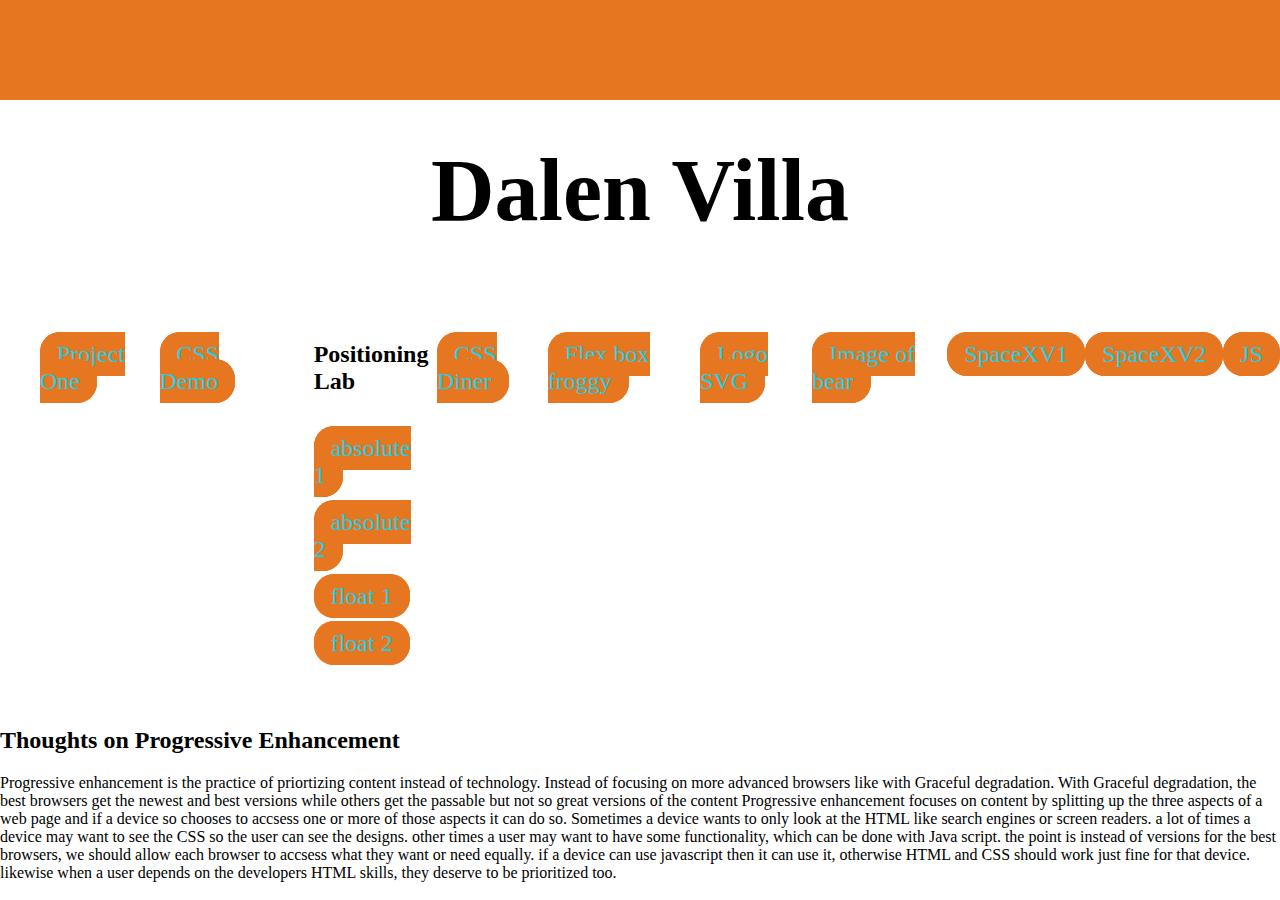
<file: index.html>
<!doctype html>
<!--Base Index-->
<html lang="en">
<head>
  <meta charset="utf-8">

  <title>IFSC 1310 | Dalen Villa</title>
  <meta name="description" content="Keyword Rich Description" />
  <meta name="author" content="Dalen Villa" />
  <link href="main.css" rel="stylesheet">
</head>

<body>
  <h1> Dalen Villa</h1>

  <nav>
    <ul>
        <li><a href="prototype/index.html">Project One</a></li>
        <li><a href="css-demo/index.html">CSS Demo</a></li>
        <li id="PositioningList">
            <ul>
              <li id="listTitle"><h2>Positioning Lab</h2></li>
              <li> <a href="positioning/absolute-1.html">absolute 1</a></li>
              <li> <a href="positioning/absolute-2.html">absolute 2</a></li>
              <li> <a href="positioning/float-1.html">float 1</a></li>
              <li> <a href="positioning/float-2.html">float 2</a></li>
            </ul>
          </li>
          
          <li><a href="css-demo/assets/img/cssDiner.png">CSS Diner</a></li>
          <li><a href="css-demo/assets/img/FlexboxFroggy.png">Flex box froggy</a></li>
          <li><a href="css-demo/assets/img/Logo.svg">Logo SVG</a></li>
          <li><a href="css-demo/assets/img/bear.jpg">Image of bear</a></li>
          <li> <a href="dragon/index.html">SpaceXV1</a></li>
          <li> <a href="dragon-v2/history.html">SpaceXV2</a></li>
          <li> <a href="slick-demo-assignment/index.html">JS </a></li>
        </ul>
  </nav>
  <section id="ProgE">
  <h2>Thoughts on Progressive Enhancement</h2>
  <p>
    Progressive enhancement is the practice of priortizing content instead of technology. Instead of focusing on more 
    advanced browsers like with Graceful degradation. With Graceful degradation, the best  browsers get the newest and best versions while others get the passable but not so great versions of the content 
    Progressive enhancement focuses on content by splitting up the three aspects of a web page and if a device so 
    chooses to accsess one or more of those aspects it can do so. Sometimes a device wants to only look at the HTML like 
    search engines or screen readers. a lot of times a device may want to see the CSS so the user can see the designs. other times
    a user may want to have some functionality, which can be done with Java script. the point is instead of versions for the best 
    browsers, we should allow each browser to accsess what they want or need equally. if a device can use javascript then it can use 
    it, otherwise HTML and CSS should work just fine for that device. likewise when a user depends on the developers
    HTML skills, they deserve to be prioritized too. <br> 
  </p>
</section>
</body>
</html>
</file>
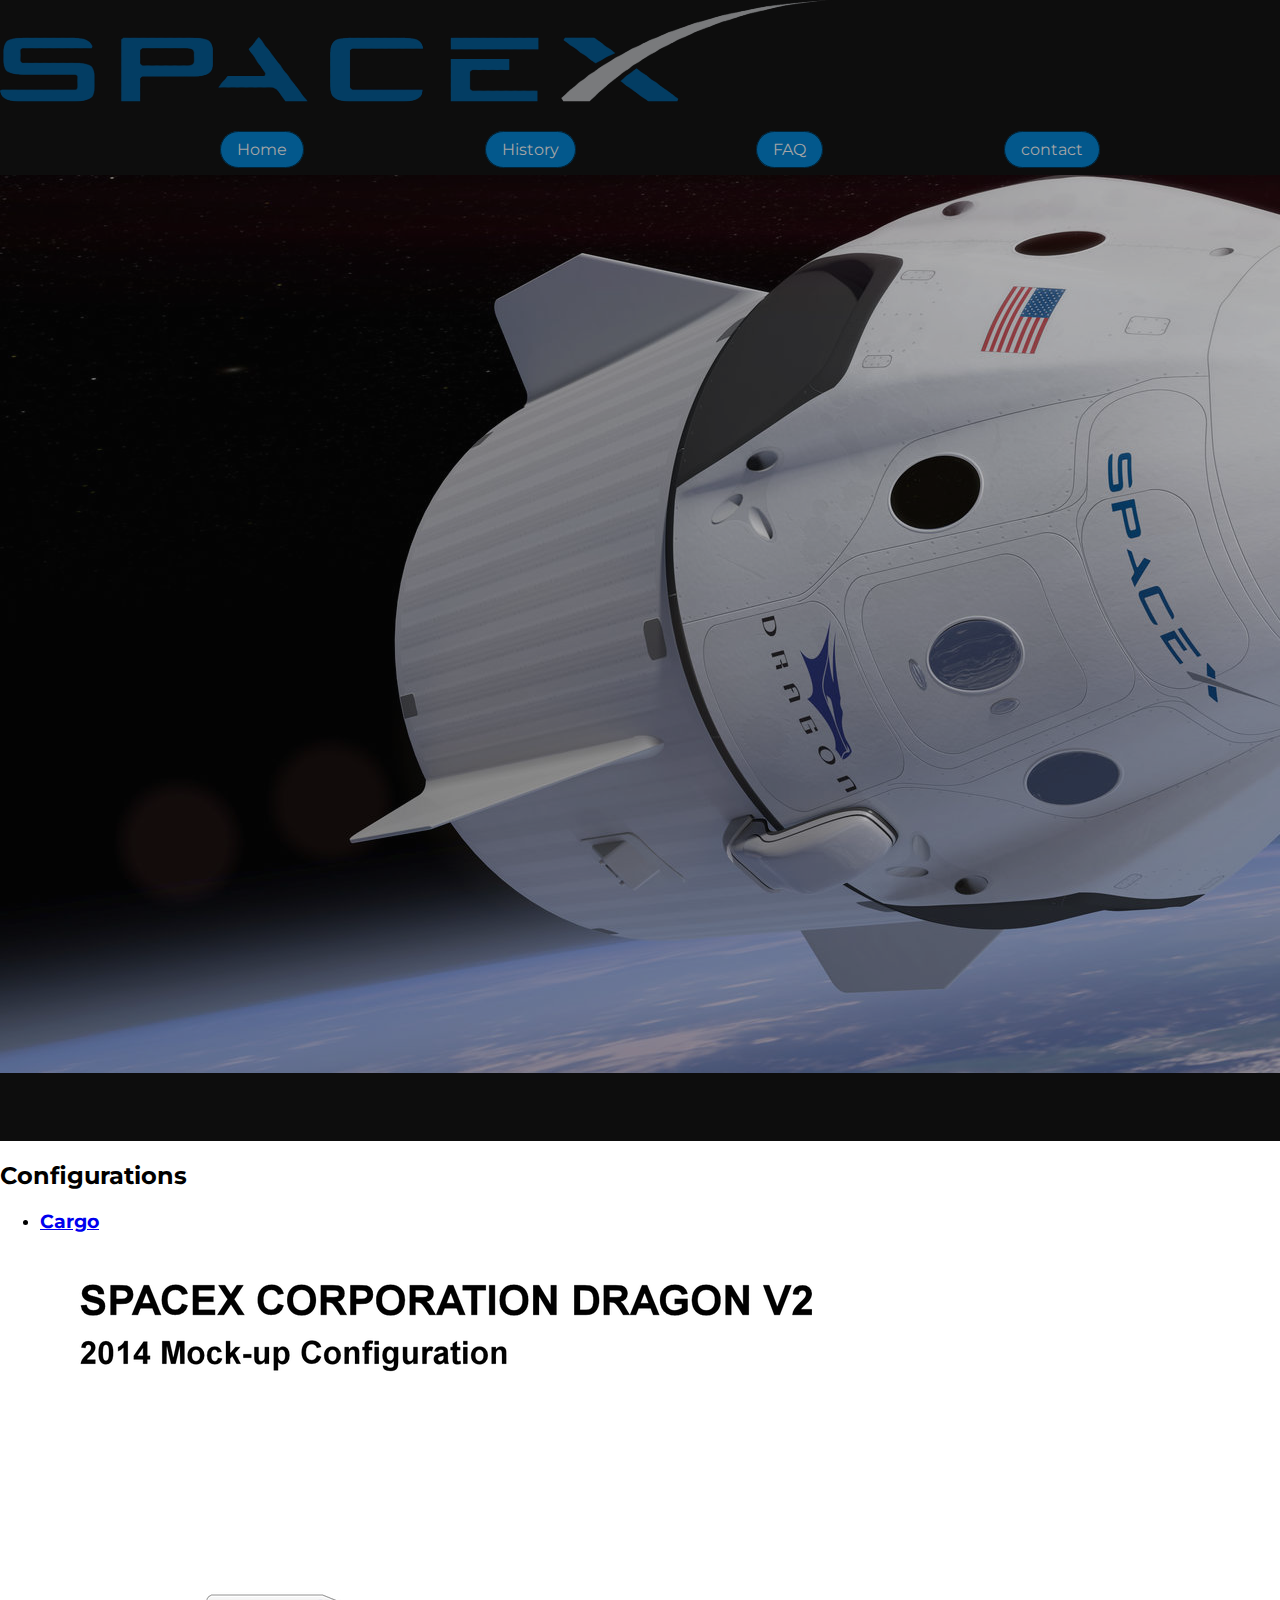
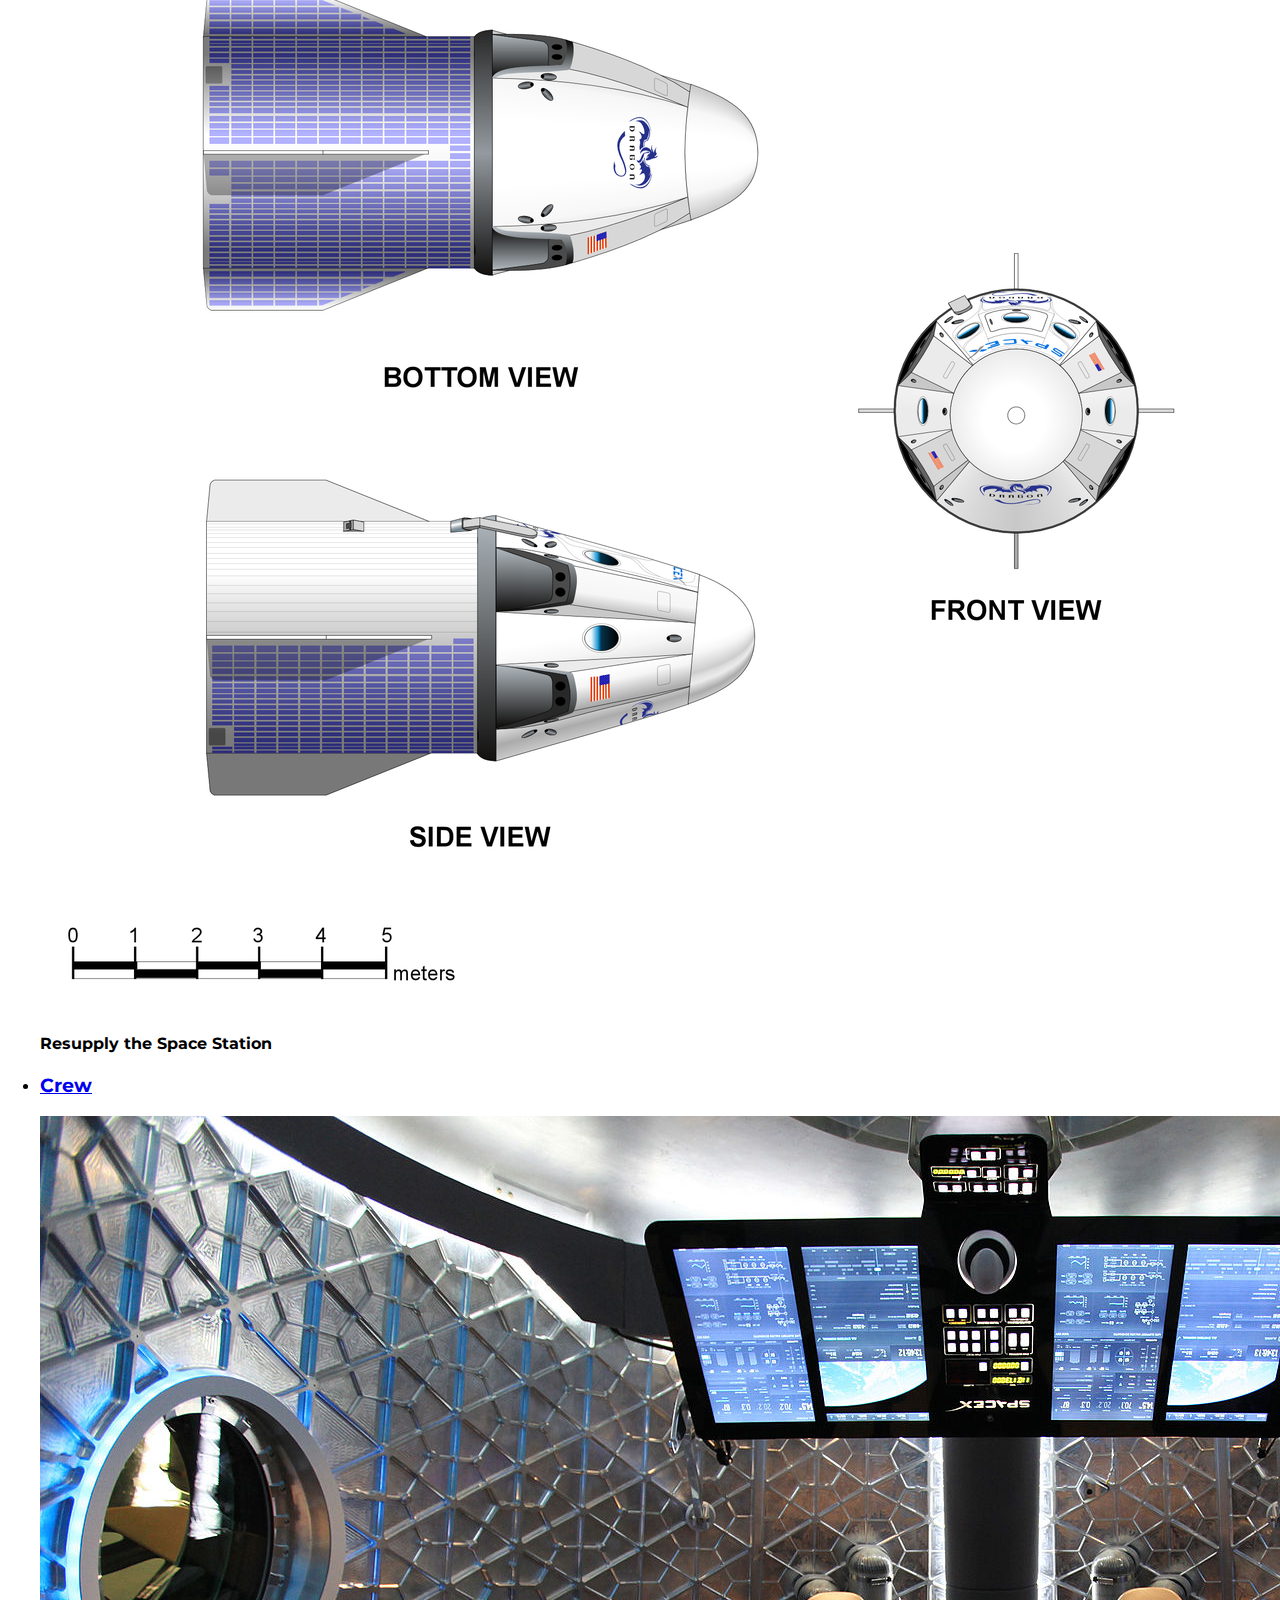
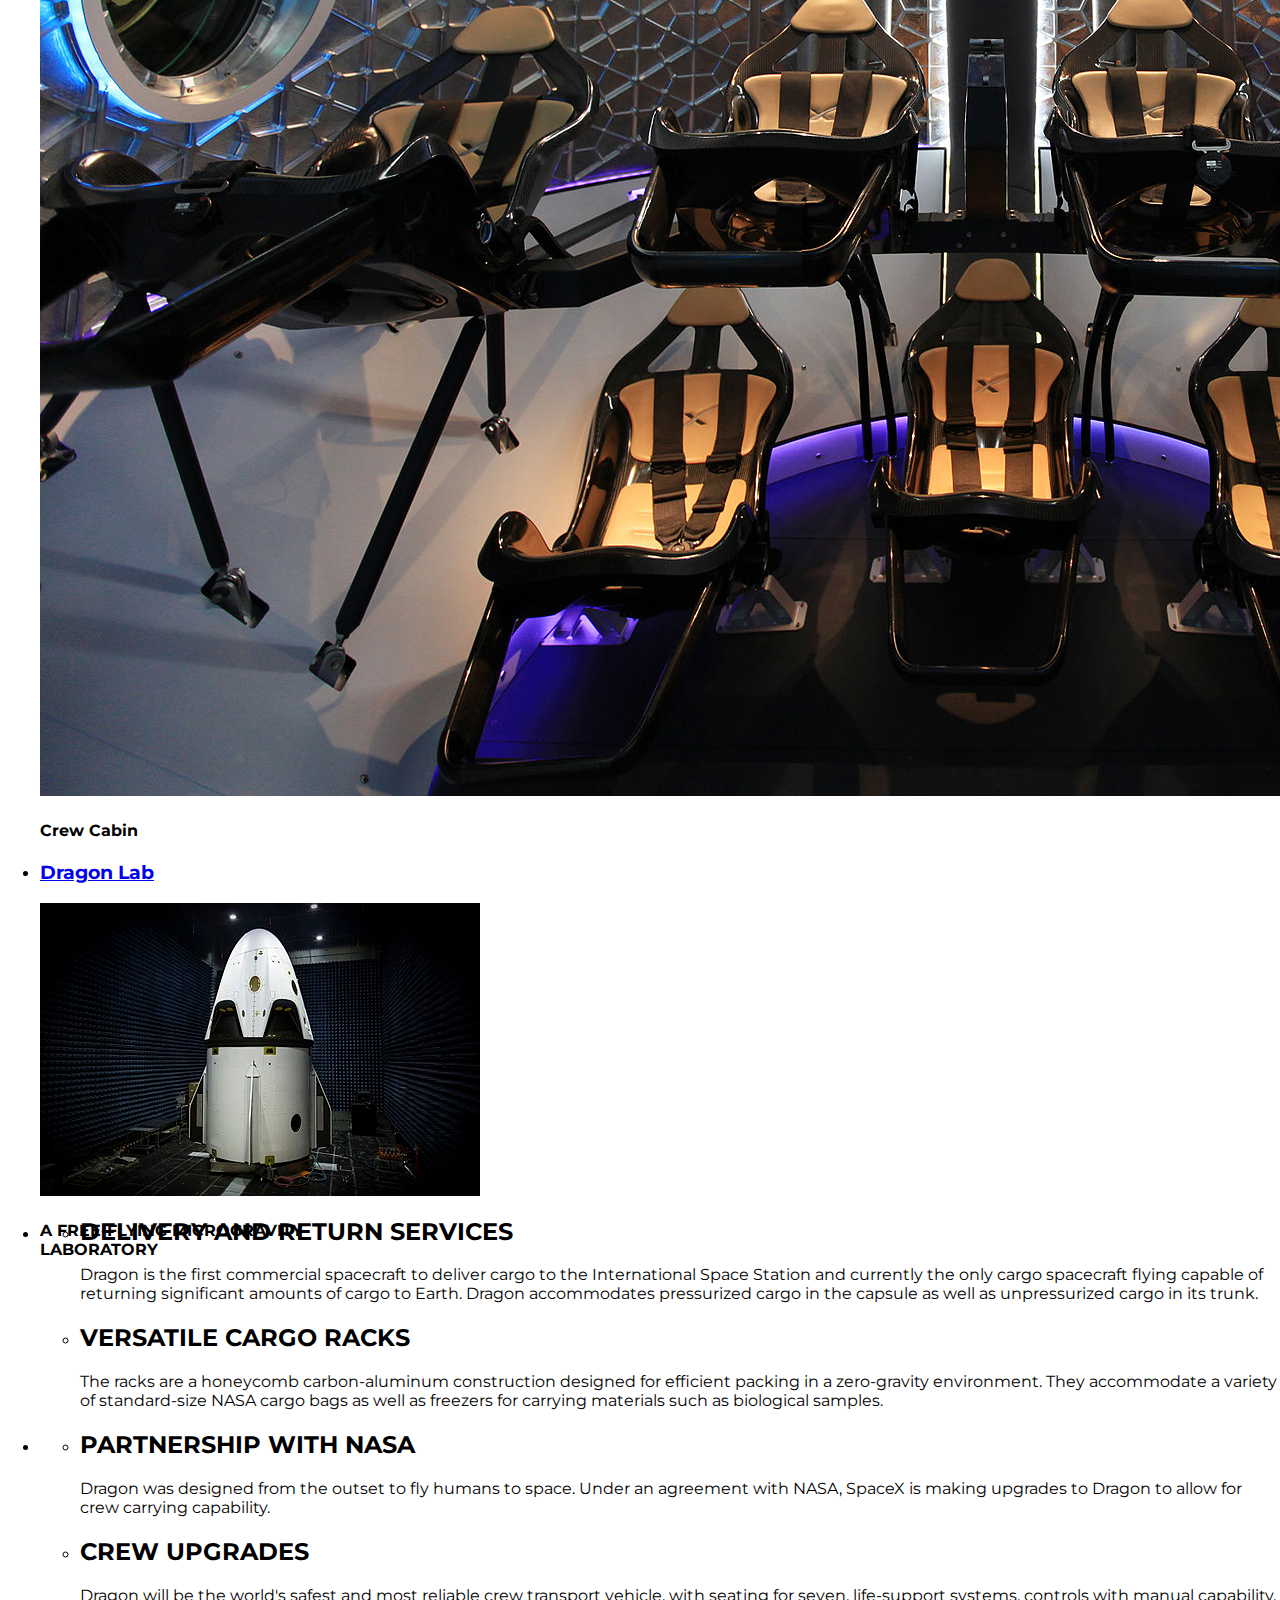
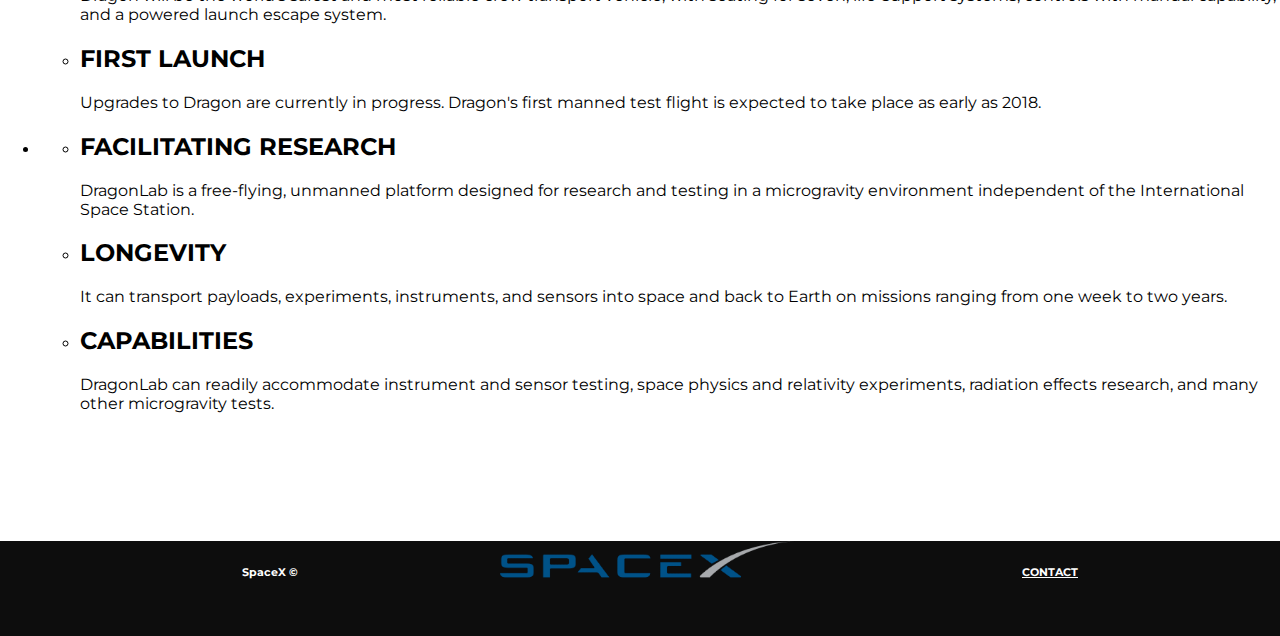
<file: dragon-v2/index.html>
<!-- HOME-->
<!DOCTYPE html>
<head>
    <title>Web Project Starter</title>
    <meta charset="UTF-8" />
    <meta name="description" content="Keyword rich narrative on site purpose" />
    <meta name="author" content="Thomas Wallace" />
    <link rel="preconnect" href="https://fonts.googleapis.com">
    <link rel="preconnect" href="https://fonts.gstatic.com" crossorigin>
    <link href="https://fonts.googleapis.com/css2?family=Montserrat:ital@1&display=swap" rel="stylesheet">  
    <link href="assets/CSS/style.css" rel="stylesheet">
  </head>
  <body>
    <header>
      <section>
      <img src="assets/imgs/SpaceXLogo.png" alt="Logo">
        <nav>
          <ul>          
          <li> <a href="index.html">Home</a></li>
          <li> <a href="history.html">History</a></li>
          <li> <a href="FAQ.html">FAQ</a></li>
          <li> <a href="contact.html">contact</a></li>
        </ul>
        </nav>
      </section>
     
        <img src="assets/imgs/dragoncrew.8k.jpg" alt="">
      
      


    </header>



    <section id="container">
      <h2>Configurations</h2>
      <ul>
        <li>
          <h3> <a href="#cargo">Cargo</a></h3>
          <img src="assets/imgs/Dragon_V2_01.png" alt="">
          <h4> Resupply the Space Station

          </h4>
        </li>
        <li>
         <h3> <a href="#crew">Crew</a>  </h3>       
           <img src="assets/imgs/Dragon_V2_interior.2.jpg" alt="">
       <h4>Crew Cabin</h4>
          </li>
        <li>

          <h3><a href="#dragonlab">Dragon Lab</a></h3>         
           <img src="assets/imgs/dragon-exterior.jpg" alt="">
        
        <h4>A FREE-FLYING MICROGRAVITY<br> LABORATORY</h4>
        </li>
      </ul>




    </section>
<section id="content">
  <ul> <!--HERE-->
    <li >
    <article id="cargo">
      <ul>
      <li>
        <h2>DELIVERY AND RETURN SERVICES </h2>
        <p> Dragon is the first commercial spacecraft to deliver cargo to the International Space Station and currently the only cargo spacecraft flying capable of returning significant amounts of cargo to Earth. Dragon accommodates pressurized cargo in the capsule as well as unpressurized cargo in its trunk.</p>
      </li>
  
      <li>
        <h2> VERSATILE CARGO RACKS</h2>
        <p> The racks are a honeycomb carbon-aluminum construction designed for efficient packing in a zero-gravity environment. They accommodate a variety of standard-size NASA cargo bags as well as freezers for carrying materials such as biological samples.
        </p>
      </li>
    </ul>
    </article>
  </li>
  <li >
    <article id="crew">
      <ul>
      <li>
        <h2>PARTNERSHIP WITH NASA </h2>
        <p> Dragon was designed from the outset to fly humans to space. Under an agreement with NASA, SpaceX is making upgrades to Dragon to allow for crew carrying capability.</p>
      </li>
  
      <li>
        <h2> CREW UPGRADES</h2>
        <p>  Dragon will be the world's safest and most reliable crew transport vehicle, with seating for seven, life-support systems, controls with manual capability, and a powered launch escape system.
        </p>
      </li>
      <li>
        <h2> FIRST LAUNCH</h2>
        <p>  Upgrades to Dragon are currently in progress. Dragon's first manned test flight is expected to take place as early as 2018.
        </p>
      </li>
    </ul>
    </article>

  </li>
  <li >
    <article id="dragonlab">
      <ul>
      <li>
        <h2>FACILITATING RESEARCH</h2>
        <p> DragonLab is a free-flying, unmanned platform designed for research and testing in a microgravity environment independent of the International Space Station.</p>
      </li>
  
      <li>
        <h2> LONGEVITY </h2>
      
        <p>  It can transport payloads, experiments, instruments, and sensors into space and back to Earth on missions ranging from one week to two years.
        </p>
      </li>
      <li>
        <h2> CAPABILITIES </h2>
        <p>  DragonLab can readily accommodate instrument and sensor testing, space physics and relativity experiments, radiation effects research, and many other microgravity tests.
        </p>
      </li>
    </ul>
    </article>
  </li>
    
  </ul>



</section>
    
    <footer>
      <ul>
        <li>
          <h6>SpaceX &copy;</h6>
        </li>
        <li>
          <img src="assets/imgs/SpaceXLogo.png" alt="Logo">
        </li>
        <li>
          <h6> <a href="contact.html">CONTACT</a></h6>
        </li>
      </ul>
    </footer>

  </body>
</file>
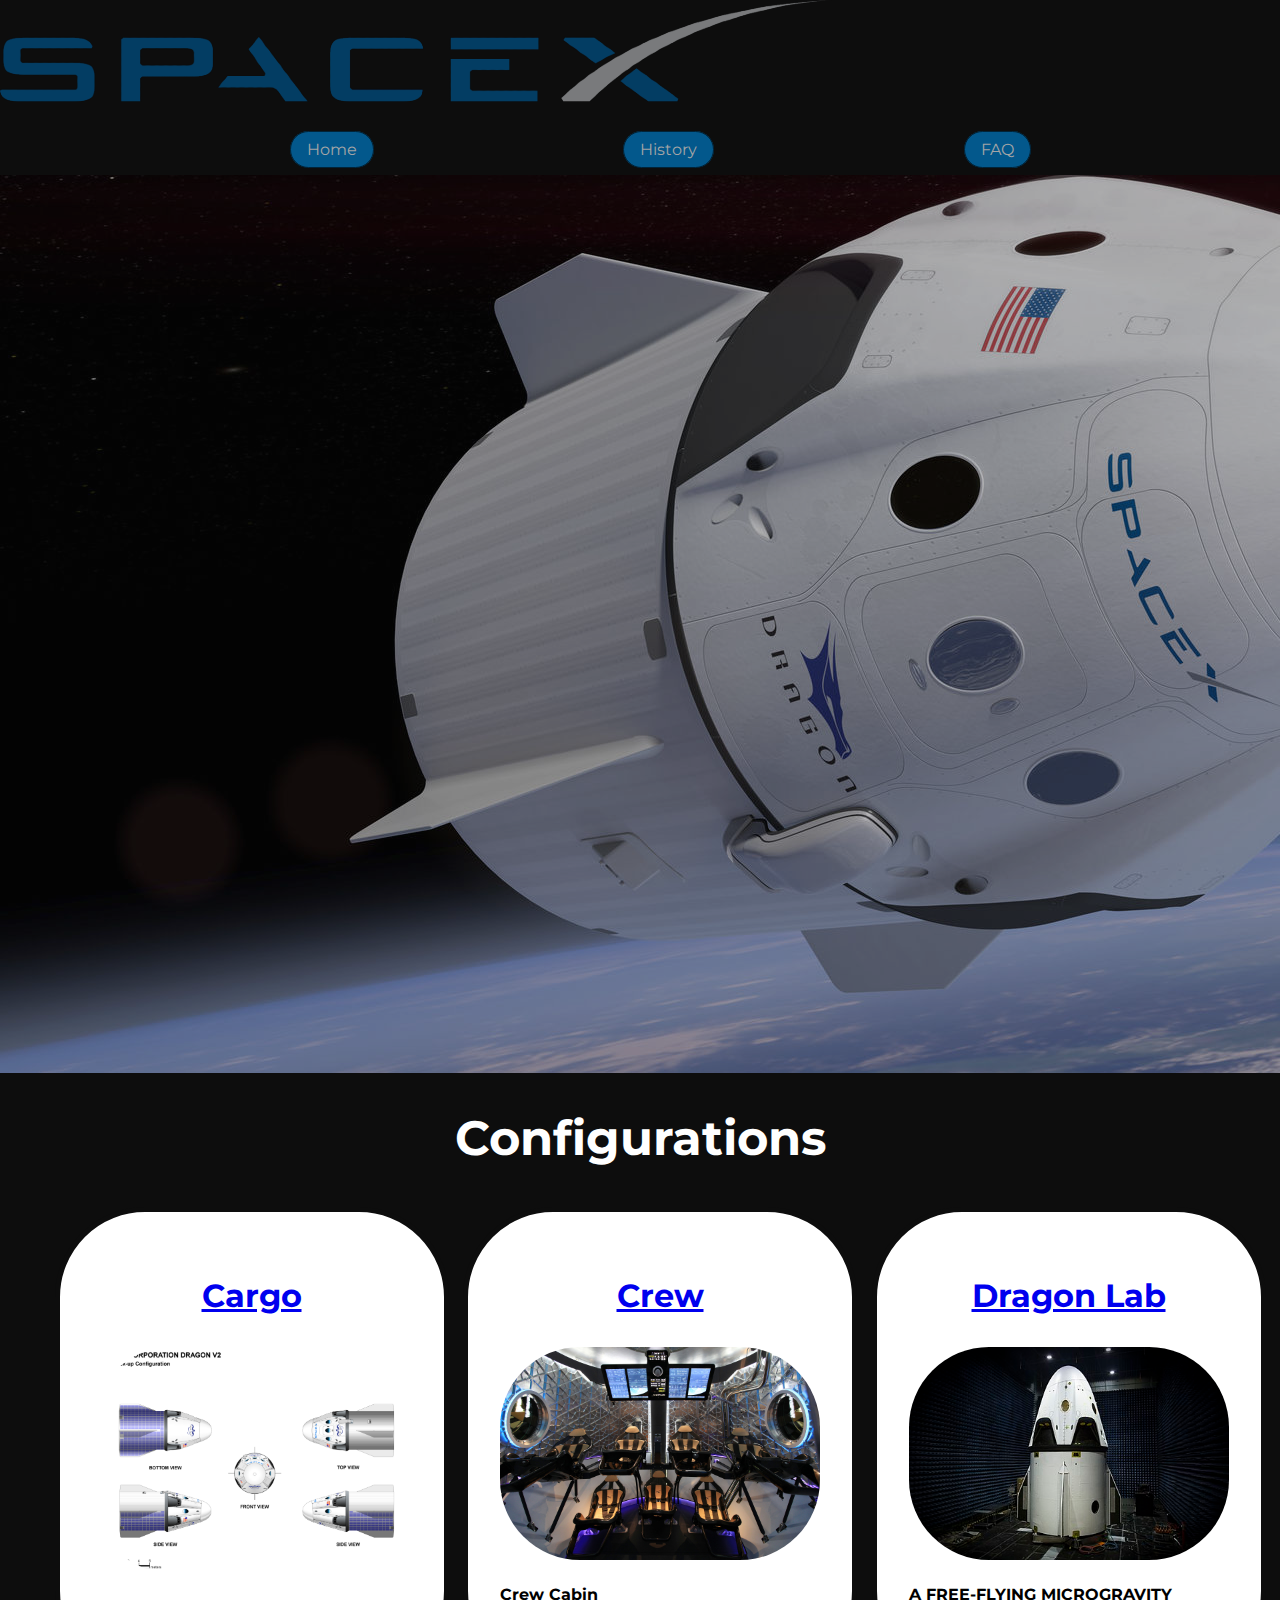
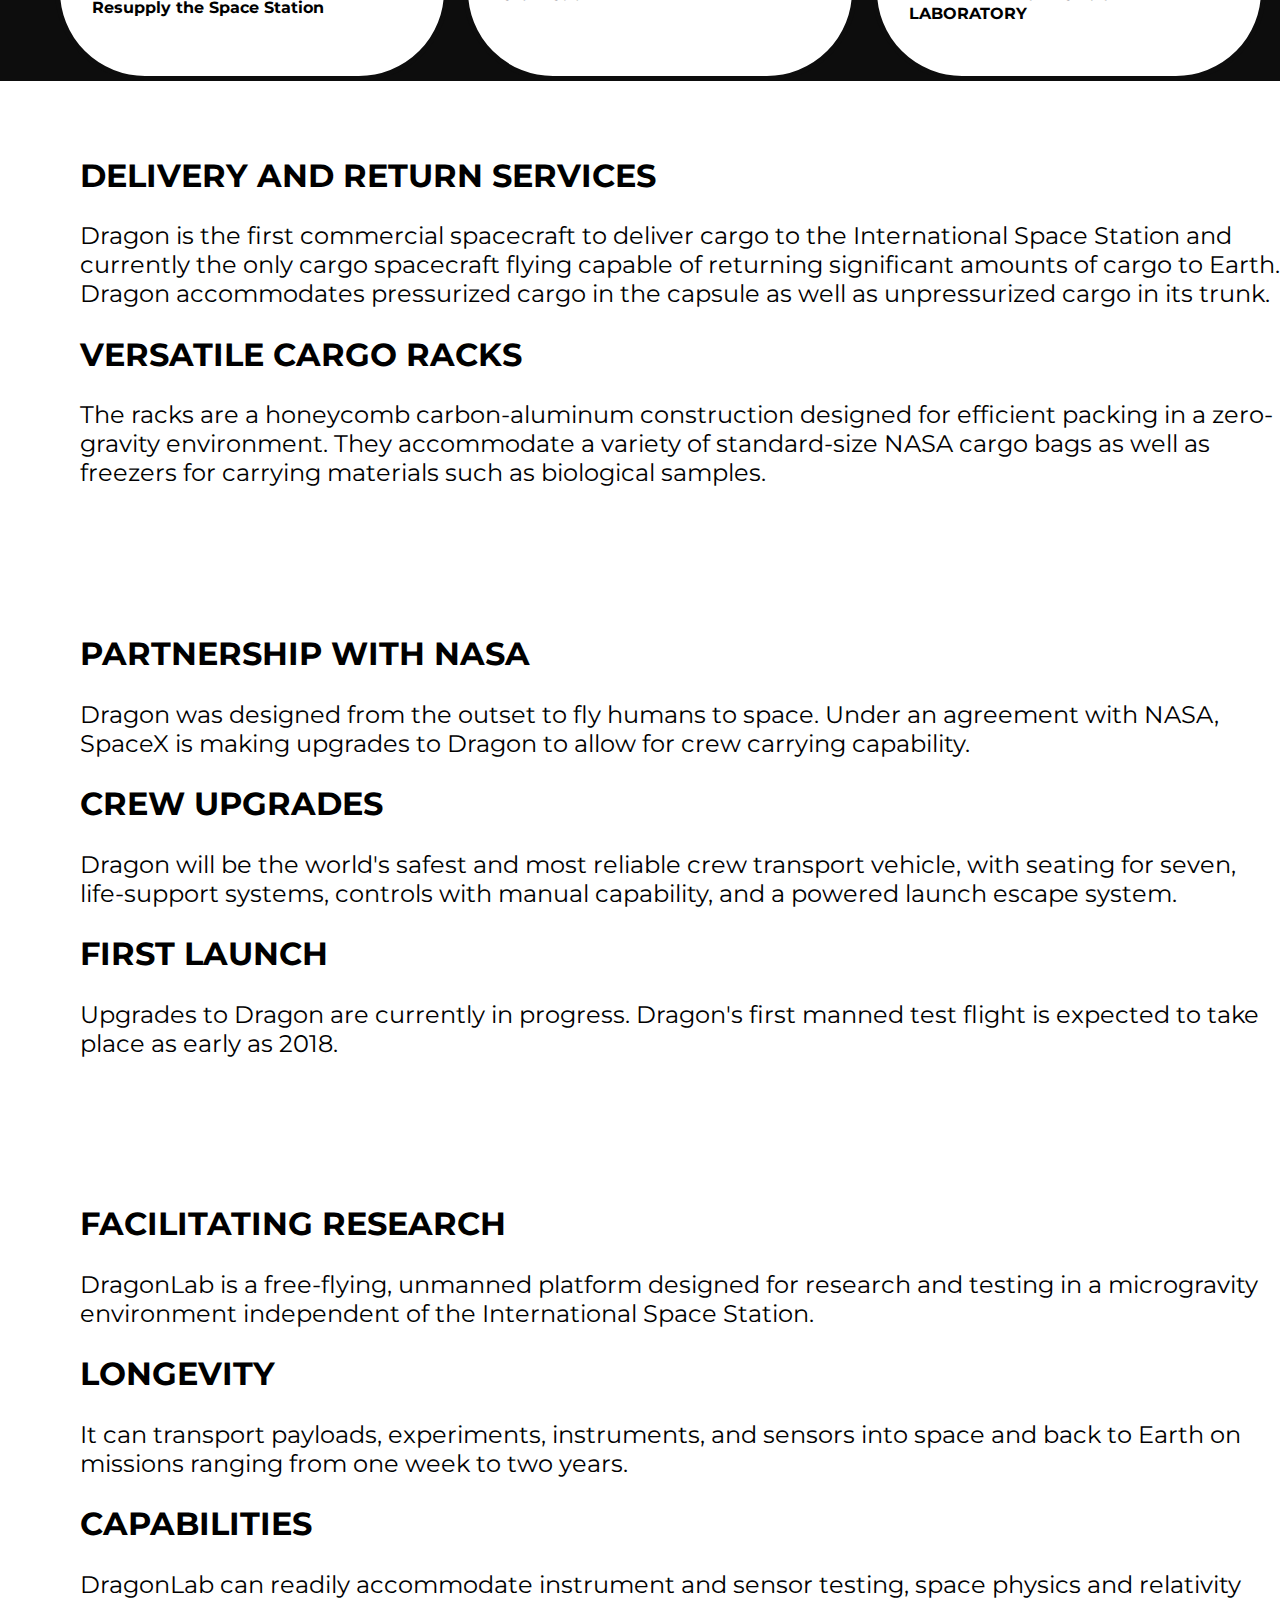
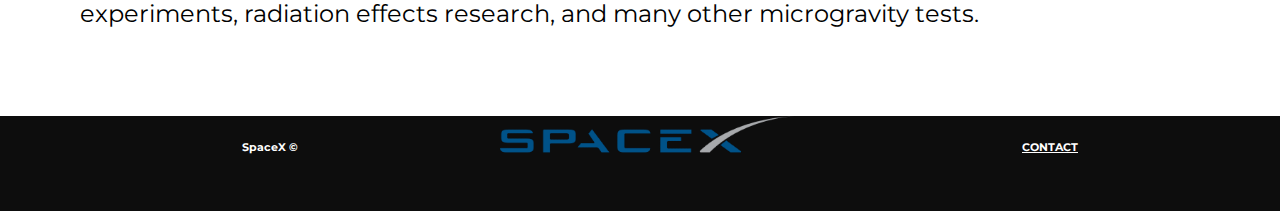
<file: dragon/index.html>
<!-- HOME-->
<!DOCTYPE html>
<head>
    <title>Web Project Starter</title>
    <meta charset="UTF-8" />
    <meta name="description" content="Keyword rich narrative on site purpose" />
    <meta name="author" content="Thomas Wallace" />
    <link rel="preconnect" href="https://fonts.googleapis.com">
    <link rel="preconnect" href="https://fonts.gstatic.com" crossorigin>
    <link href="https://fonts.googleapis.com/css2?family=Montserrat:ital@1&display=swap" rel="stylesheet">  
    <link href="assets/CSS/style.css" rel="stylesheet">
  </head>
  <body>
    <header>
      <section>
      <img src="assets/imgs/SpaceXLogo.png" alt="Logo">
        <nav>
          <ul>          
          <li> <a href="index.html">Home</a></li>
          <li> <a href="history.html">History</a></li>
          <li> <a href="FAQ.html">FAQ</a></li>
        </ul>
        </nav>
      </section>
     
        <img src="assets/imgs/dragoncrew.8k.jpg" alt="">
      
      


    </header>



    <section id="container">
      <h2>Configurations</h2>
      <ul>
        <li>
          <h3> <a href="#cargo">Cargo</a></h3>
          <img src="assets/imgs/Dragon_V2_01.png" alt="">
          <h4> Resupply the Space Station

          </h4>
        </li>
        <li>
         <h3> <a href="#crew">Crew</a>  </h3>       
           <img src="assets/imgs/Dragon_V2_interior.2.jpg" alt="">
       <h4>Crew Cabin</h4>
          </li>
        <li>

          <h3><a href="#dragonlab">Dragon Lab</a></h3>         
           <img src="assets/imgs/dragon-exterior.jpg" alt="">
        
        <h4>A FREE-FLYING MICROGRAVITY<br> LABORATORY</h4>
        </li>
      </ul>




    </section>
<section id="content">
  <ul> <!--HERE-->
    <li >
    <article id="cargo">
      <ul>
      <li>
        <h2>DELIVERY AND RETURN SERVICES </h2>
        <p> Dragon is the first commercial spacecraft to deliver cargo to the International Space Station and currently the only cargo spacecraft flying capable of returning significant amounts of cargo to Earth. Dragon accommodates pressurized cargo in the capsule as well as unpressurized cargo in its trunk.</p>
      </li>
  
      <li>
        <h2> VERSATILE CARGO RACKS</h2>
        <p> The racks are a honeycomb carbon-aluminum construction designed for efficient packing in a zero-gravity environment. They accommodate a variety of standard-size NASA cargo bags as well as freezers for carrying materials such as biological samples.
        </p>
      </li>
    </ul>
    </article>
  </li>
  <li >
    <article id="crew">
      <ul>
      <li>
        <h2>PARTNERSHIP WITH NASA </h2>
        <p> Dragon was designed from the outset to fly humans to space. Under an agreement with NASA, SpaceX is making upgrades to Dragon to allow for crew carrying capability.</p>
      </li>
  
      <li>
        <h2> CREW UPGRADES</h2>
        <p>  Dragon will be the world's safest and most reliable crew transport vehicle, with seating for seven, life-support systems, controls with manual capability, and a powered launch escape system.
        </p>
      </li>
      <li>
        <h2> FIRST LAUNCH</h2>
        <p>  Upgrades to Dragon are currently in progress. Dragon's first manned test flight is expected to take place as early as 2018.
        </p>
      </li>
    </ul>
    </article>

  </li>
  <li >
    <article id="dragonlab">
      <ul>
      <li>
        <h2>FACILITATING RESEARCH</h2>
        <p> DragonLab is a free-flying, unmanned platform designed for research and testing in a microgravity environment independent of the International Space Station.</p>
      </li>
  
      <li>
        <h2> LONGEVITY </h2>
      
        <p>  It can transport payloads, experiments, instruments, and sensors into space and back to Earth on missions ranging from one week to two years.
        </p>
      </li>
      <li>
        <h2> CAPABILITIES </h2>
        <p>  DragonLab can readily accommodate instrument and sensor testing, space physics and relativity experiments, radiation effects research, and many other microgravity tests.
        </p>
      </li>
    </ul>
    </article>
  </li>
    
  </ul>



</section>
    
    <footer>
      <ul>
        <li>
          <h6>SpaceX &copy;</h6>
        </li>
        <li>
          <img src="assets/imgs/SpaceXLogo.png" alt="Logo">
        </li>
        <li>
          <h6> <a href="#">CONTACT</a></h6>
        </li>
      </ul>
    </footer>

  </body>
</file>
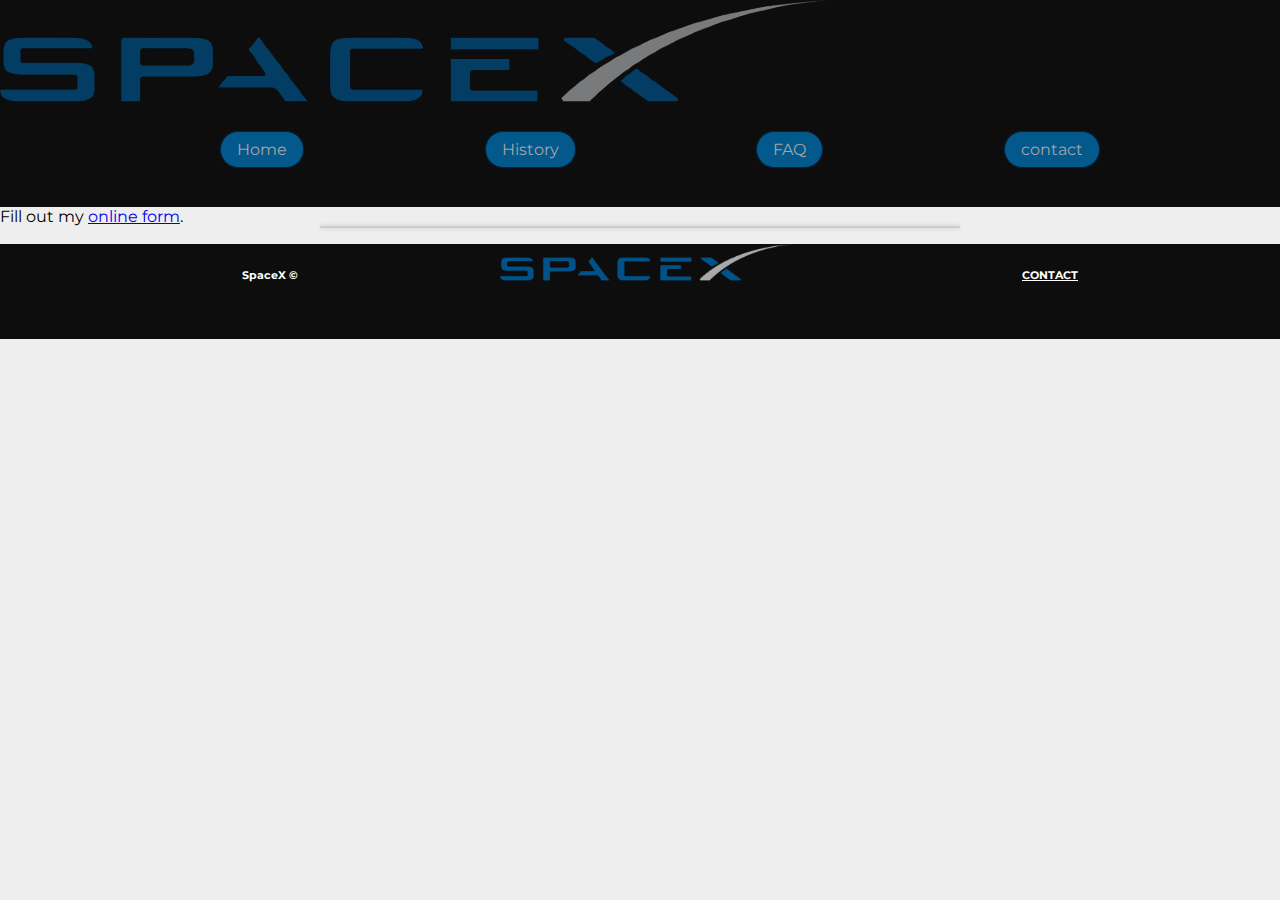
<file: dragon-v2/contact.html>
<!-- HOME-->
<!DOCTYPE html>
<head>
    <title>Web Project Starter</title>
    <meta charset="UTF-8" />
    <meta name="description" content="Keyword rich narrative on site purpose" />
    <meta name="author" content="Thomas Wallace" />
    <link rel="preconnect" href="https://fonts.googleapis.com">
    <link rel="preconnect" href="https://fonts.gstatic.com" crossorigin>
    <link href="https://fonts.googleapis.com/css2?family=Montserrat:ital@1&display=swap" rel="stylesheet">  
    <link href="assets/CSS/contact.css" rel="stylesheet">
  </head>
  <body>
    <header>
      <section>
      <img src="assets/imgs/SpaceXLogo.png" alt="Logo">
        <nav>
          <ul>          
          <li> <a href="index.html">Home</a></li>
          <li> <a href="history.html">History</a></li>
          <li> <a href="FAQ.html">FAQ</a></li>
          <li> <a href="contact.html">contact</a></li>
        </ul>
        </nav>
      </section>
    </header>

    <div id="wufoo-z1whohme12fyjyh"> Fill out my <a href="https://dalenvilalualr.wufoo.com/forms/z1whohme12fyjyh">online form</a>. </div> <script type="text/javascript"> var z1whohme12fyjyh; (function(d, t) { var s = d.createElement(t), options = { 'userName':'dalenvilalualr', 'formHash':'z1whohme12fyjyh', 'autoResize':true, 'height':'585', 'async':true, 'host':'wufoo.com', 'header':'show', 'ssl':true }; s.src = ('https:' == d.location.protocol ?'https://':'http://') + 'secure.wufoo.com/scripts/embed/form.js'; s.onload = s.onreadystatechange = function() { var rs = this.readyState; if (rs) if (rs != 'complete') if (rs != 'loaded') return; try { z1whohme12fyjyh = new WufooForm(); z1whohme12fyjyh.initialize(options); z1whohme12fyjyh.display(); } catch (e) { } }; var scr = d.getElementsByTagName(t)[0], par = scr.parentNode; par.insertBefore(s, scr); })(document, 'script'); </script>

    <section id="container">
     



</section>
    
    <footer>
      <ul>
        <li>
          <h6>SpaceX &copy;</h6>
        </li>
        <li>
          <img src="assets/imgs/SpaceXLogo.png" alt="Logo">
        </li>
        <li>
          <h6> <a href="contact.html">CONTACT</a></h6>
        </li>
      </ul>
    </footer>

  </body>
</file>
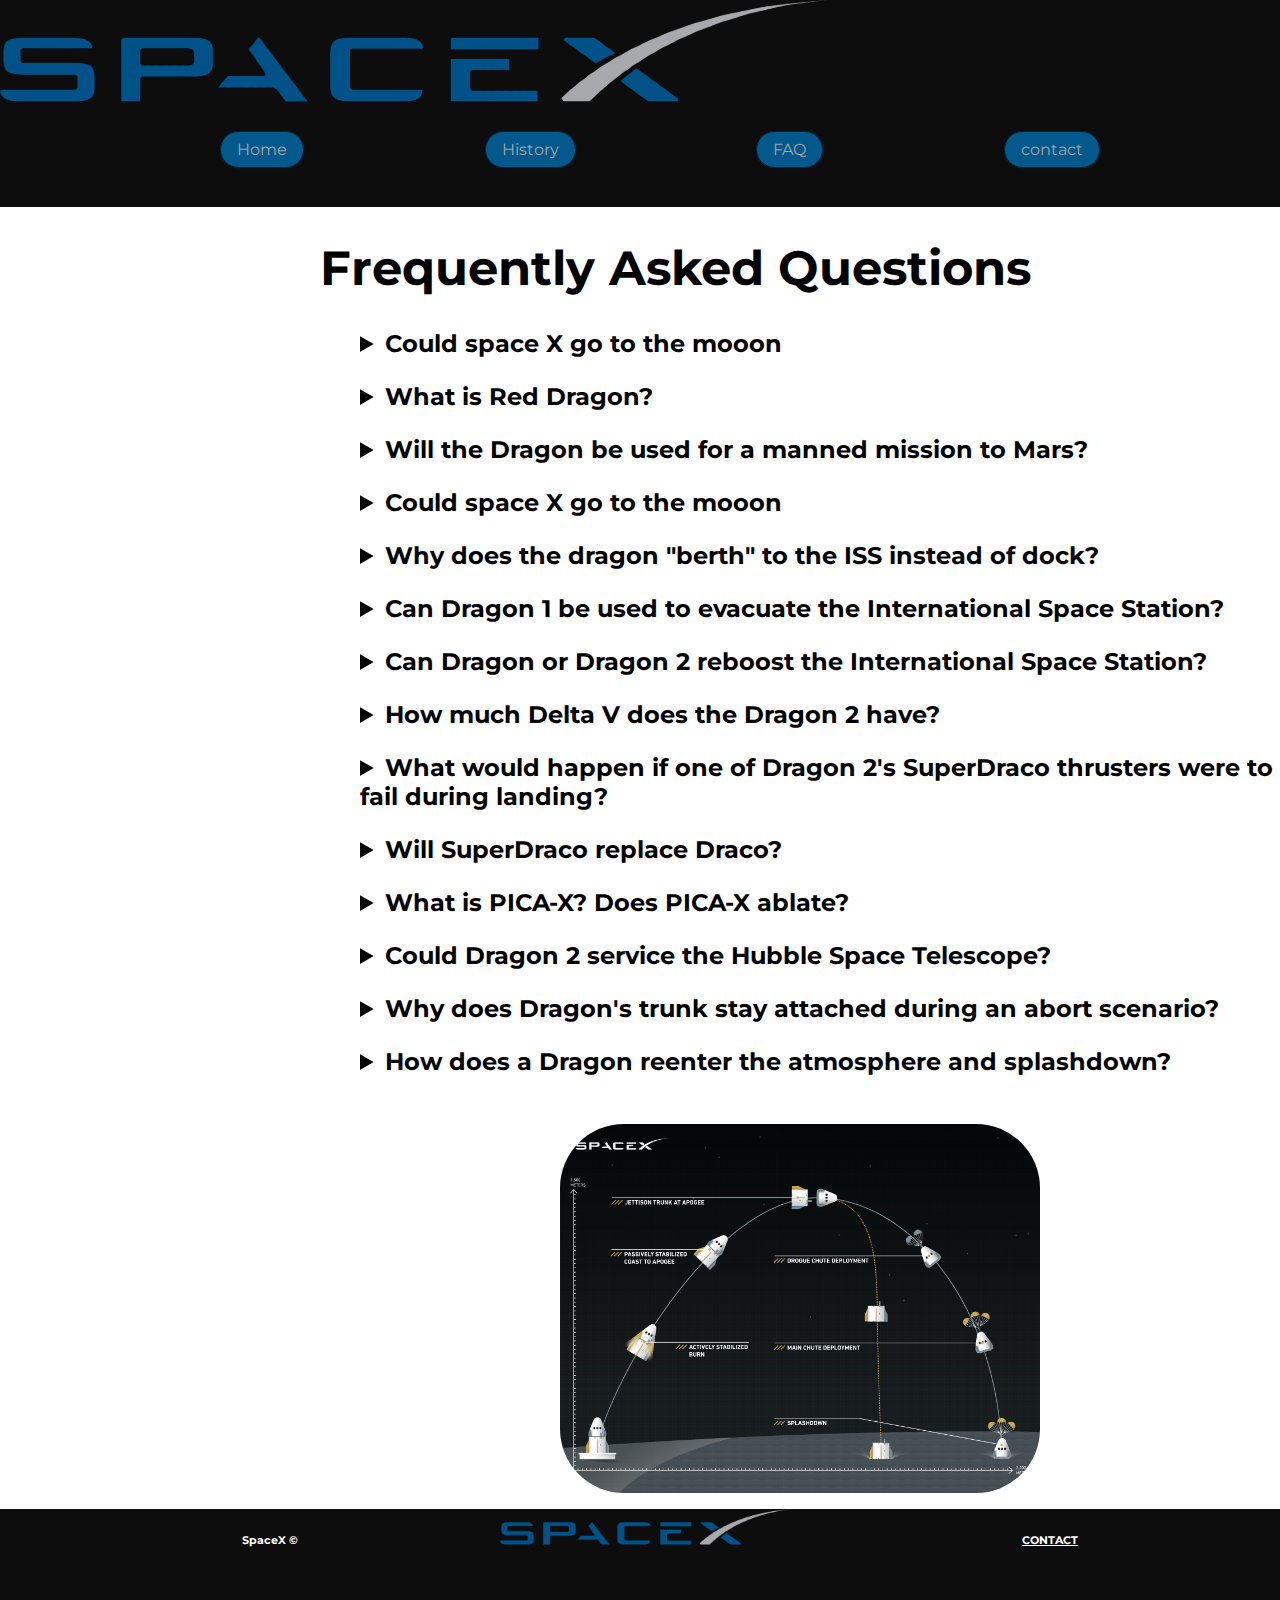
<file: dragon-v2/FAQ.html>
<!DOCTYPE html>
<head>
    <title>Web Project Starter</title>
    <meta charset="UTF-8" />
    <meta name="description" content="Keyword rich narrative on site purpose" />
    <meta name="author" content="Thomas Wallace" />
    <link href="https://fonts.googleapis.com/css2?family=Montserrat:ital@1&display=swap" rel="stylesheet">  
    <link href="assets/CSS/faq.css" rel="stylesheet">
  </head>

  <body>
    <header>
      <img src="assets/imgs/SpaceXLogo.png" alt="Logo">
      <nav>
        <ul>          
        <li> <a href="index.html">Home</a></li>
        <li> <a href="history.html">History</a></li>
        <li> <a href="FAQ.html">FAQ</a></li>
        <li> <a href="contact.html">contact</a></li>
      </ul>
      </nav>
    </header>
    <section id="content" class="container">
      <h1>Frequently Asked Questions</h1>
      <ul><!-- lIST OF LINKS -->
        <li>
          <details>
            <summary>Could space X go to the mooon</summary>
            The Dragon could easily be sent to lunar orbit, but would not be able to land. The Falcon Heavy can throw about 16,000 kilograms (when configured to be expendable) on a trans-lunar injection orbit, so it can send a Dragon 2 capsule to the moon with quite a lot of margin. However, in order to land on a surface you need to slow down from orbital velocity, which requires you to change your velocity by a certain amount (which is called your ∆V, literally "change in velocity"). Dragon 2 carries only a small amount of propellant and can only deliver a small amount of ∆V because of that. The exact amount is less than 500m/s, which doesn't come close to the ~1870 m/s needed to land on the moon. It may be possible to do it with two FH launches but that would require additional technology development.
        </details>
        </li>
        <li>
          <details>
            <summary>What is Red Dragon?</summary>
            Red Dragon is a proposed NASA/SETI Institute mission to send a modified Dragon capsule atop a Falcon Heavy to the Martian surface. The mission would be an unmanned scientific lander, and the heaviest object ever to be placed on Mars - it alone could carry an additional 2 metric tons of cargo and equipment down to the surface. There have been no official announcements about the mission from SpaceX as the mission design architecture is not managed by them, and there is currently no indication that the project will be funded.
          </details>
        </li>
        <li>  
          <details>
            <summary>Will the Dragon be used for a manned mission to Mars?  </summary>
            No. Dragon is too cramped, and would need significant improvements in the life support system to last throughout the long journey. Elon Musk himself has stated that Dragon 2 can support seven astronauts for "several days".
          </details>
        </li>
        <li>
          <details>
            <summary>Could space X go to the mooon</summary>
            The Dragon could easily be sent to lunar orbit, but would not be able to land. The Falcon Heavy can throw about 16,000 kilograms (when configured to be expendable) on a trans-lunar injection orbit, so it can send a Dragon 2 capsule to the moon with quite a lot of margin. However, in order to land on a surface you need to slow down from orbital velocity, which requires you to change your velocity by a certain amount (which is called your ∆V, literally "change in velocity"). Dragon 2 carries only a small amount of propellant and can only deliver a small amount of ∆V because of that. The exact amount is less than 500m/s, which doesn't come close to the ~1870 m/s needed to land on the moon. It may be possible to do it with two FH launches but that would require additional technology development.
        </details>
        </li>
        <li>
          <details>
            <summary> Why does the dragon "berth" to the ISS instead of dock?  </summary>
            The current version of Dragon physically cannot dock, and can only berth. This is because it has a Common Berthing Mechanism (CBM) port, and not a NASA Docking System (NDS) port. The advantage of the CBM is that it's 50 inch (1270 mm) in diameter, whereas the NDS is only a 800 mm (31.5 inches) wide. The disadvatage of berthing is that it's a tedious process whereby astronauts carefully maneuver the capsule into place using Canadarm, and then physically bolt the CBM ports together. To unberth, the reverse must occur. Docking by contrast is autonomous, and much faster in both directions.

          </details>
        </li>
        <li>
          <details>
            <summary> Can Dragon 1 be used to evacuate the International Space Station?     </summary>
            The Dragon 1 would make a very poor lifeboat for the ISS. The CRS Dragon does not dock, instead it "berths" to the ISS - this is not automated/machine controlled. Berthing is a tedious process whereby astronauts carefully maneuver the capsule into place using Canadarm, and then physically bolt the CBM ports together. To unberth, the reverse must occur. It is a very slow process; far too slow for a quick escape. There are two Soyuzes attached to Station that are always there and ready to at a moments notice, so it is difficult to imagine a scenario where you'd have to use Dragon as a escape pod... In addition, on top of providing a slow evacuation, the Dragon is only there a month at a time, once every ~6 months or so, has no seats, and is likely to be (at least partially) filled with cargo.
          </details>
        </li>
        <li>
          <details>
            <summary> Can Dragon or Dragon 2 reboost the International Space Station?</summary>
            In all likelihood, no. There are lots of reasons why this would not work: Dragon does not carry enough fuel to reboost the station, the SuperDraco engines are far too powerful, the docking ports Dragon use are incapable of handling the force, the Dragon would not be firing through the station's center of mass, and the Dragon does not have the necessary connections to provide station Guidance, Navigation, & Control. Current solutions to reboosting work perfectly fine. Using Dragon would be too complicated and requires too much effort, whereas current solutions of reboosting the ISS are perfectly capable of doing so without modification.
          </details>
        </li>
        <li>
          <details>
            <summary>How much Delta V does the Dragon 2 have? </summary>
            According to Hans Koenigsmann at the Dragon Pad Abort press conference, the Dragon 2 weighs 21000 lbs (9525 kg), 3500 lbs (1588 kg) of which is propellant. Assuming the SuperDracos have an specific impulse of 235 s, that means the total delta-v of the Dragon 2 is 420 m/s.
          </details>
        </li>
        <li>
          <details>
            <summary> What would happen if one of Dragon 2's SuperDraco thrusters were to fail during landing?     </summary>
            Dragon 2 can lose up to two of its eight SuperDraco thrusters without any problems. The engines will be test-fired at a certain height to check everything as it descends towards landing, should there be a problem parachutes will be deployed, and the craft will splash down in the Atlantic Ocean. There is no chance of a parachute landing on land in this case because the thrusters are required to actively control the vehicle to make sure it descends over land.
          </details>
        </li>
        <li>
          <details>
            <summary> Will SuperDraco replace Draco? </summary>
            No they won't, as they are designed for entirely different applications. Draco engines have a thrust of 400 N and are used for in-orbit manouvering, orbit adjustments, fine guidance, orientation, and deorbiting. SuperDraco engines put out 73,000 N of thrust, that makes them 182.5 times more powerful. In fact, a single SuperDraco engine is more powerful than the Kestrel upper stage engine of Falcon 1. Firing these in proximity to the ISS would likely obliterate the station.<br>
            Even though they can throttle down to 20% (making them merely 36.5 times as powerful as a Draco), to maintain a steady attitude, you'd likely have to fire at least another engine on the opposite side simultaneously.          
          </details>
        </li>
        <li>
          <details>
            <summary> What is PICA-X? Does PICA-X ablate?</summary>
            PICA stands for 'Phenolic Impregnated Carbon Ablator', and yes it does. It was the material used to coat the Stardust capsule that returned to Earth from interplanetary velocities in 2006, and was patented by NASA in the 1990's for use on the mission as no other heatshield material would be able to withstand the extreme heat and speeds that the mission heatshield would be required to handle (70% faster than the Space Shuttle, faster than Apollo). Ablative heatshields work by allowing small amounts of the heatshield material to evaporate in the extreme heat of reentry, which counter-intuitively protects the heatshield structure and capsule by directing the heat into the evaporated material, rather than the heatshield proper.<br>
            SpaceX improved on this heatshield design by producing PICA-X, which is both easier and cheaper to manufacture, and also ablates less significantly, allowing for more reuse. PICA-X versions 1 & 2 have been used on Dragon CRS missions to the ISS. Dragon 2 employs PICA-X version 3, which ablates even less. Because of the PICA heritage, SpaceX claim a capsule equipped with PICA-X can be reused from Lunar or Martian velocities "dozens of times" before requiring replacement.
          </details>
        </li>
        <li>
          <details>
            <summary> Could Dragon 2 service the Hubble Space Telescope?</summary>
            Technically, yes. But economically, it isn't feasible. The problem of the absence of an airlock can be solved by simply venting the entire cabin. That's how it was done in Gemini and Apollo. But in reality, it's not practical. It would be cheaper to build and launch a new Hubble than to design and build the needed extra hardware to now service it. As a bonus, you'd get a lot better telescope as Hubble hardware is fairly ancient by modern standards. 
          </details>
        </li>
        <li>
          <details>
            <summary> Why does Dragon's trunk stay attached during an abort scenario?  </summary>
            Because the Dragon capsule (and all other capsule-shaped spacecraft) naturally want to fly heatshield-first. This is a good property during reentry, but not so good when you're travelling at Mach 1.5 on top of a rocket and need to abort. The trunk, with its fins and its large aerodynamic surface area behind the center of mass of the vehicle, prevents the Dragon capsule from flipping around immediately after an abort. In the pad abort video, the Dragon capsule flips around immediately after the trunk is separated from the capsule.
          </details>
        </li>
        <li>
          <details>
            <summary> How does a Dragon reenter the atmosphere and splashdown?  </summary>
            Heres how
            <ol>
              <li>
                First: the deorbit phase starts. The Dragon coasts away from the station to prevent damage to the station from its thrusters. Once it has reached a safe distance, it fires its Draco thrusters, each capable of 400 newtons of thrust, in a sequence to ensure the Dragon enters the atmosphere at the correct angle to reenter safely with the least stress on the PICA heat shield. This deorbit burn takes seven minutes to execute.

              </li>
              <li>
                Second: the reentry phase begins. The Dragon's trunk is jettisoned; it's not designed to withstand the heat and forces of reentry and so burns up and is destroyed in the upper atmosphere. The Dragon then orients itself to point its heatshield forwards, but at a slight angle; since the Dragon is loaded asymmetrically prior to its release from the ISS, the capsule can be rotated along its axis, acting like a weak wing, to adjust its trajectory and fine-tune its landing position.
              </li>
              <li>  
                Third: the landing phase begins. When the Dragon reaches an altitude of 13.7 km, two small parachutes called "drogue chutes" are deployed. These slow down the Dragon capsule and ensure full deployment of the three main parachutes. After the three main parachutes deployed, they slow the Dragon to about 5 m/s at sea level for splashdown. Much like the Apollo capsule, the Dragon is able to land with two parachutes in the event of an anomaly with a third parachute.
              </li>
            </ol>

          </details>
        </li>

















      </ul>
      <img src="assets/imgs/SpaceX_Dragon_2_Pad_Abort_Test_Infographic.jpg" alt="">
    </section>
    <footer>
      <ul>
        <li>
          <h6>SpaceX &copy;</h6>
        </li>
        <li>
          <img src="assets/imgs/SpaceXLogo.png" alt="Logo">
        </li>
        <li>
          <h6> <a href="contact.html">CONTACT</a></h6>
        </li>
      </ul>
    </footer>

  </body>
</file>
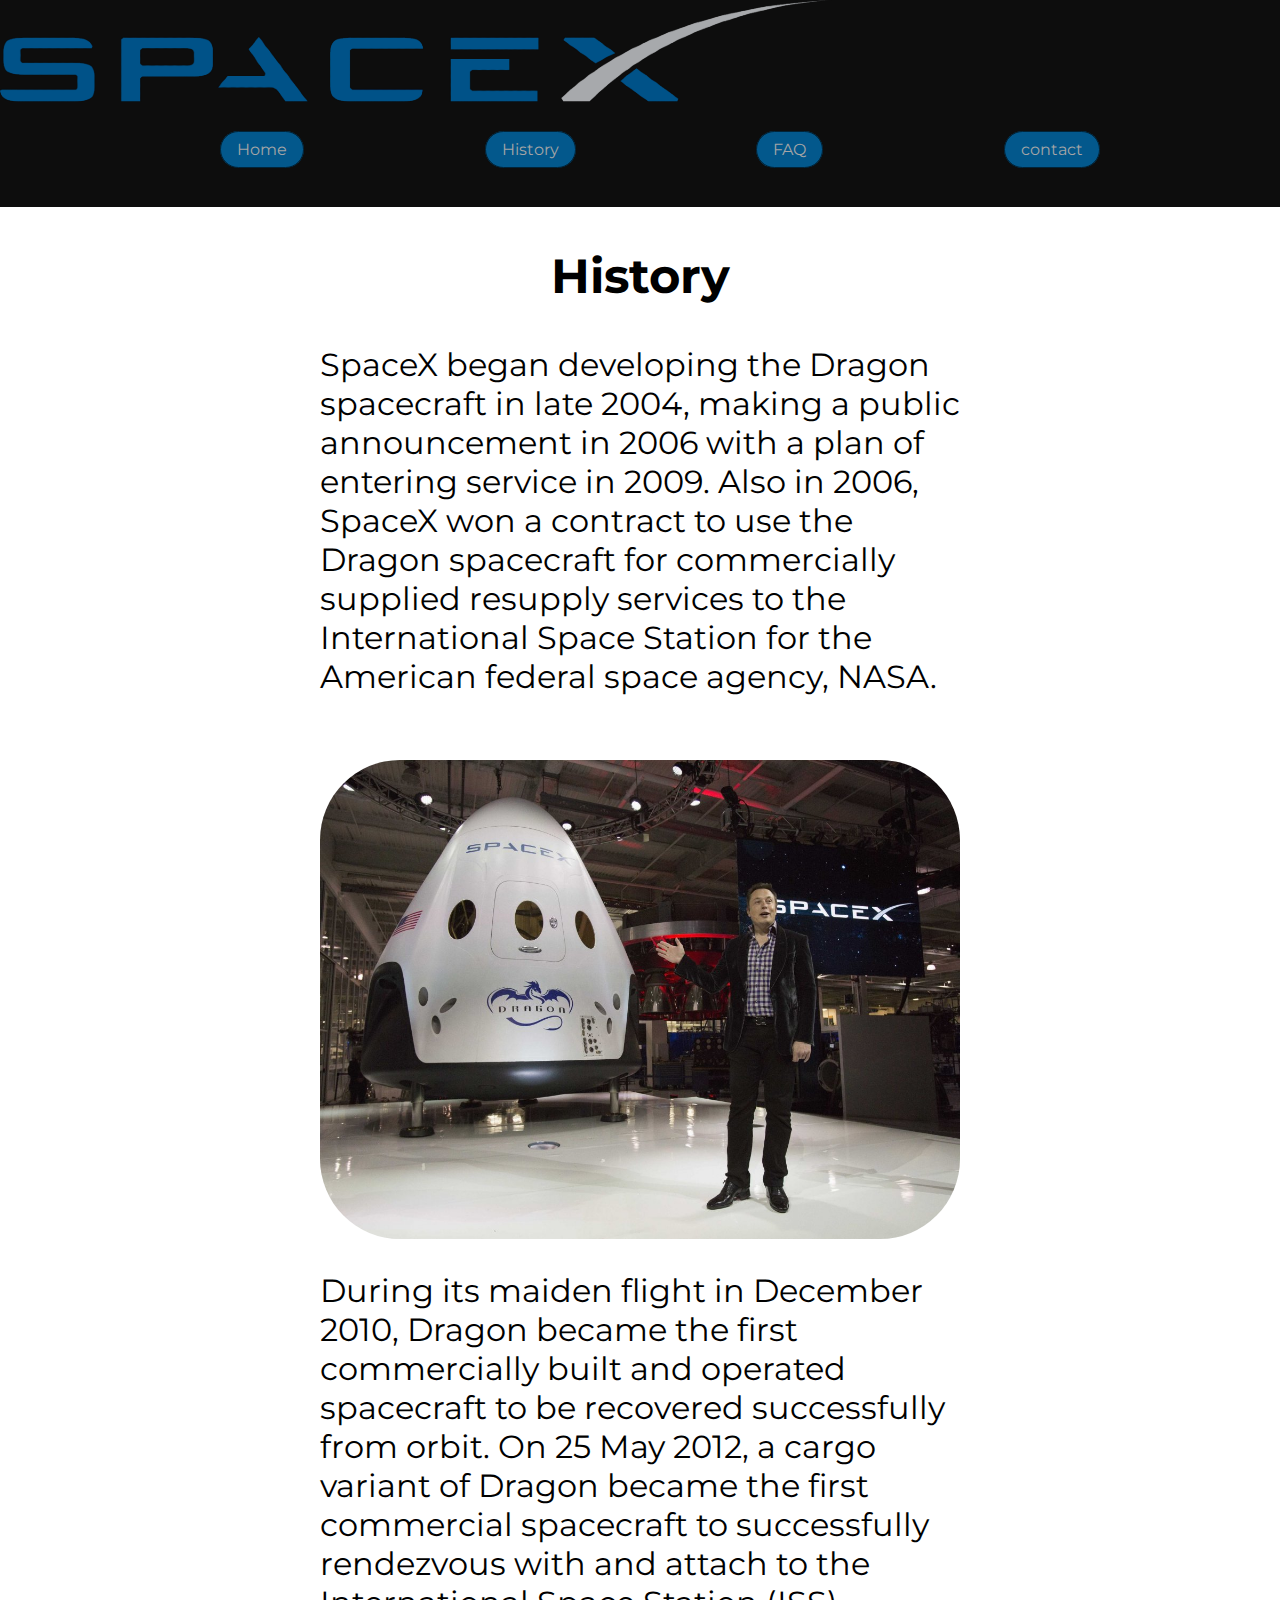
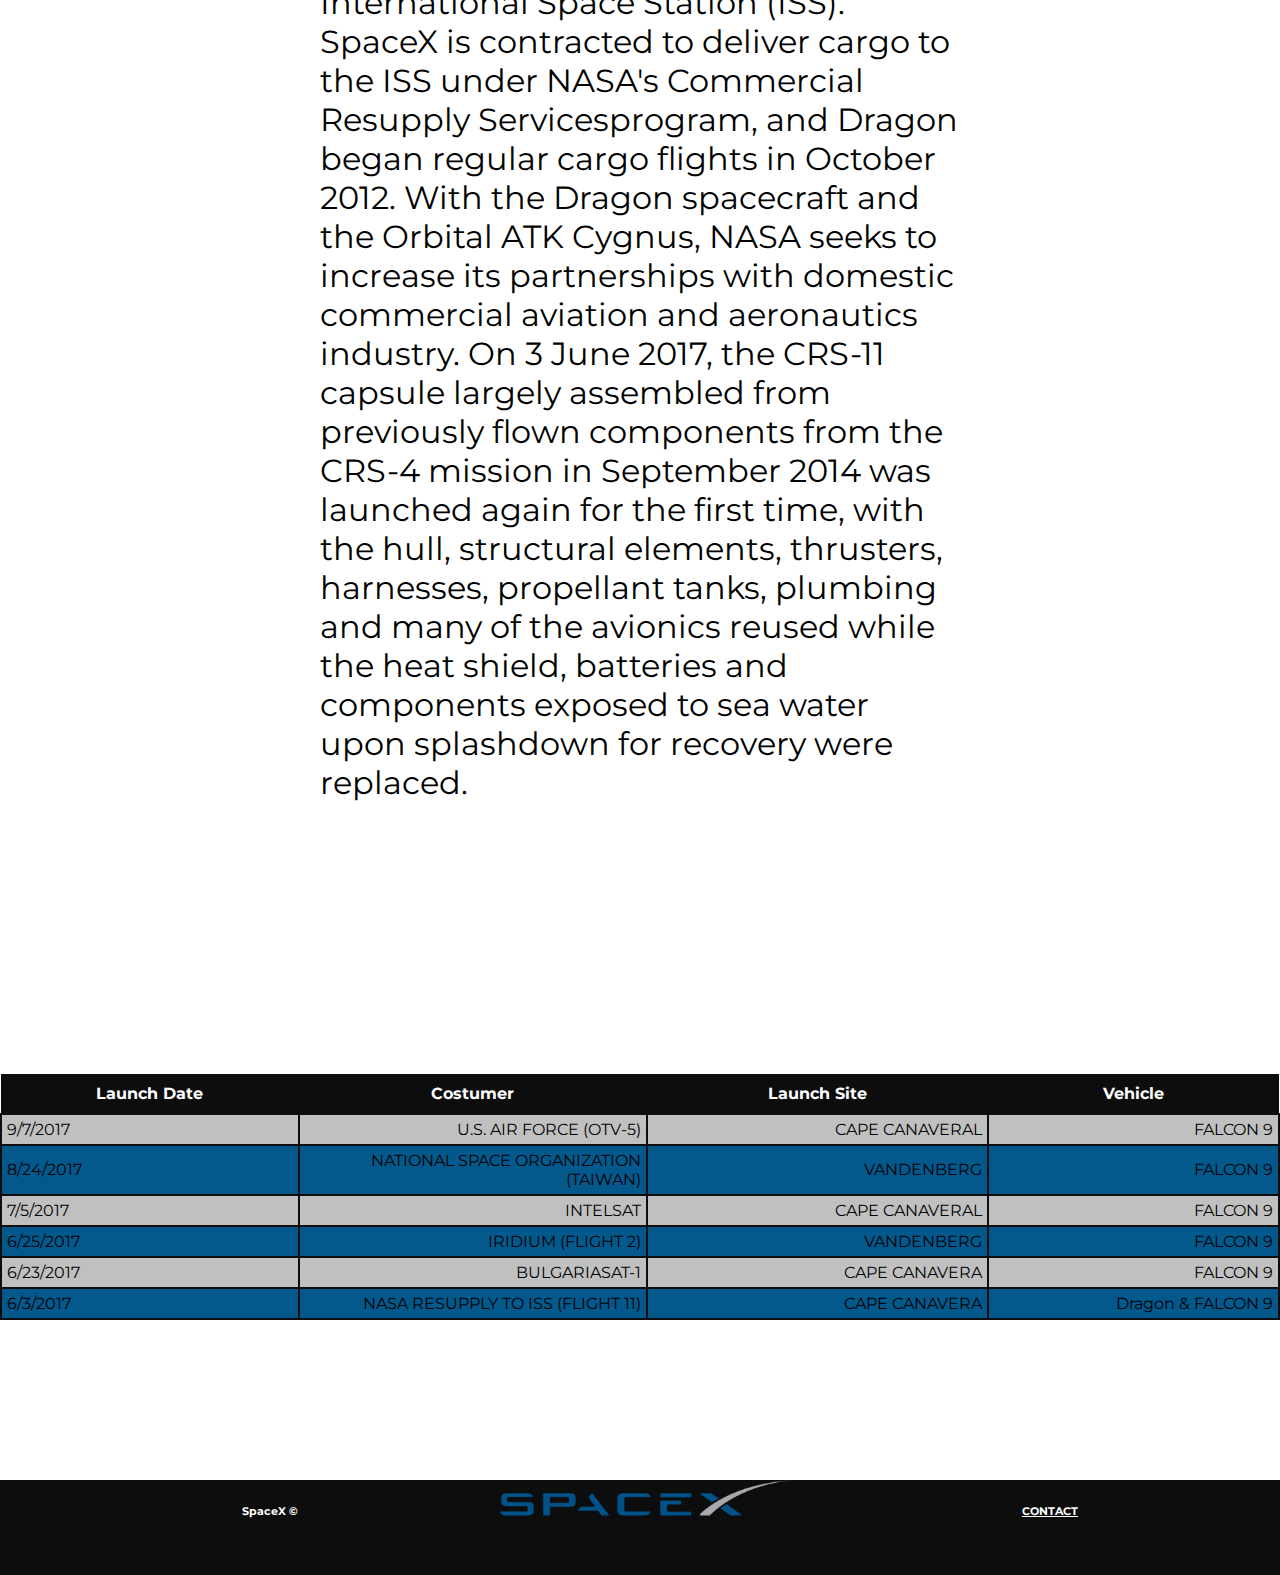
<file: dragon-v2/history.html>
<!DOCTYPE html>
<head>
    <title>Web Project Starter</title>
    <meta charset="UTF-8" />
    <meta name="description" content="Keyword rich narrative on site purpose" />
    <meta name="author" content="Thomas Wallace" />
    <link href="https://fonts.googleapis.com/css2?family=Montserrat:ital@1&display=swap" rel="stylesheet">  
    <link href="assets/CSS/history.css" rel="stylesheet">
  </head>

  <body>
    <header>
      <img src="assets/imgs/SpaceXLogo.png" alt="Logo">
      <nav>
        <ul>          
        <li> <a href="index.html">Home</a></li>
        <li> <a href="history.html">History</a></li>
        <li> <a href="FAQ.html">FAQ</a></li>
        <li> <a href="contact.html">contact</a></li>
      </ul>
      </nav>
    </header>
    <section id="content" class="container">
      <h2>History</h2>
      <p> SpaceX began developing the Dragon spacecraft in late 2004, making a public announcement in 2006 with a plan of entering service in 2009. Also in 2006, SpaceX won a contract to use the Dragon spacecraft for commercially supplied resupply services to the International Space Station for the American federal space agency, NASA.
      </p>

      <img src="assets/imgs/dragon-capsule-5.jpg" alt="">

      <p> During its maiden flight in December 2010, Dragon became the first commercially built and operated spacecraft to be recovered successfully from orbit. On 25 May 2012, a cargo variant of Dragon became the first commercial spacecraft to successfully rendezvous with and attach to the International Space Station (ISS). SpaceX is contracted to deliver cargo to the ISS under NASA's Commercial Resupply Servicesprogram, and Dragon began regular cargo flights in October 2012.  With the Dragon spacecraft and the Orbital ATK Cygnus, NASA seeks to increase its partnerships with domestic commercial aviation and aeronautics industry. 
        On 3 June 2017, the CRS-11 capsule largely assembled from previously flown components from the CRS-4 mission in September 2014 was launched again for the first time, with the hull, structural elements, thrusters, harnesses, propellant tanks, plumbing and many of the avionics reused while the heat shield, batteries and components exposed to sea water upon splashdown for recovery were replaced.
        
      </p>
      </section>
      <section id="Table">
      <table>
        <tr> <!--Headers-->
          <th>Launch Date</th>
          <th>Costumer</th>
          <th>Launch Site</th>
          <th>Vehicle</th>

        </tr>
        <tr>
          <td> 9/7/2017 </td>
          <td> U.S. AIR FORCE (OTV-5) </td>
          <td> CAPE CANAVERAL </td>
          <td> FALCON 9 </td>
        </tr>
        <tr>
          <td> 8/24/2017 </td>
          <td> NATIONAL SPACE ORGANIZATION (TAIWAN) </td>
          <td> VANDENBERG  </td>
          <td> FALCON 9  </td>
        </tr>
        <tr>
          <td> 7/5/2017 </td>
          <td> INTELSAT  </td>
          <td> CAPE CANAVERAL </td>
          <td> FALCON 9  </td>
        </tr>
        <tr>
          <td> 6/25/2017 </td>
          <td> IRIDIUM (FLIGHT 2) </td>
          <td> VANDENBERG  </td>
          <td> FALCON 9  </td>
        </tr>
        <tr>
          <td> 6/23/2017  </td>
          <td> BULGARIASAT-1 </td>
          <td> CAPE CANAVERA </td>
          <td> FALCON 9  </td>
        </tr>
        <tr>
          <td> 6/3/2017 </td>
          <td> NASA RESUPPLY TO ISS (FLIGHT 11) </td>
          <td> CAPE CANAVERA </td>
          <td> Dragon & FALCON 9  </td>
        </tr>
  </table>
    </section>
    <footer>
      <ul>
        <li>
          <h6>SpaceX &copy;</h6>
        </li>
        <li>
          <img src="assets/imgs/SpaceXLogo.png" alt="Logo">
        </li>
        <li>
          <h6> <a href="contact.html">CONTACT</a></h6>
        </li>
      </ul>
    </footer>
  </body>
</file>
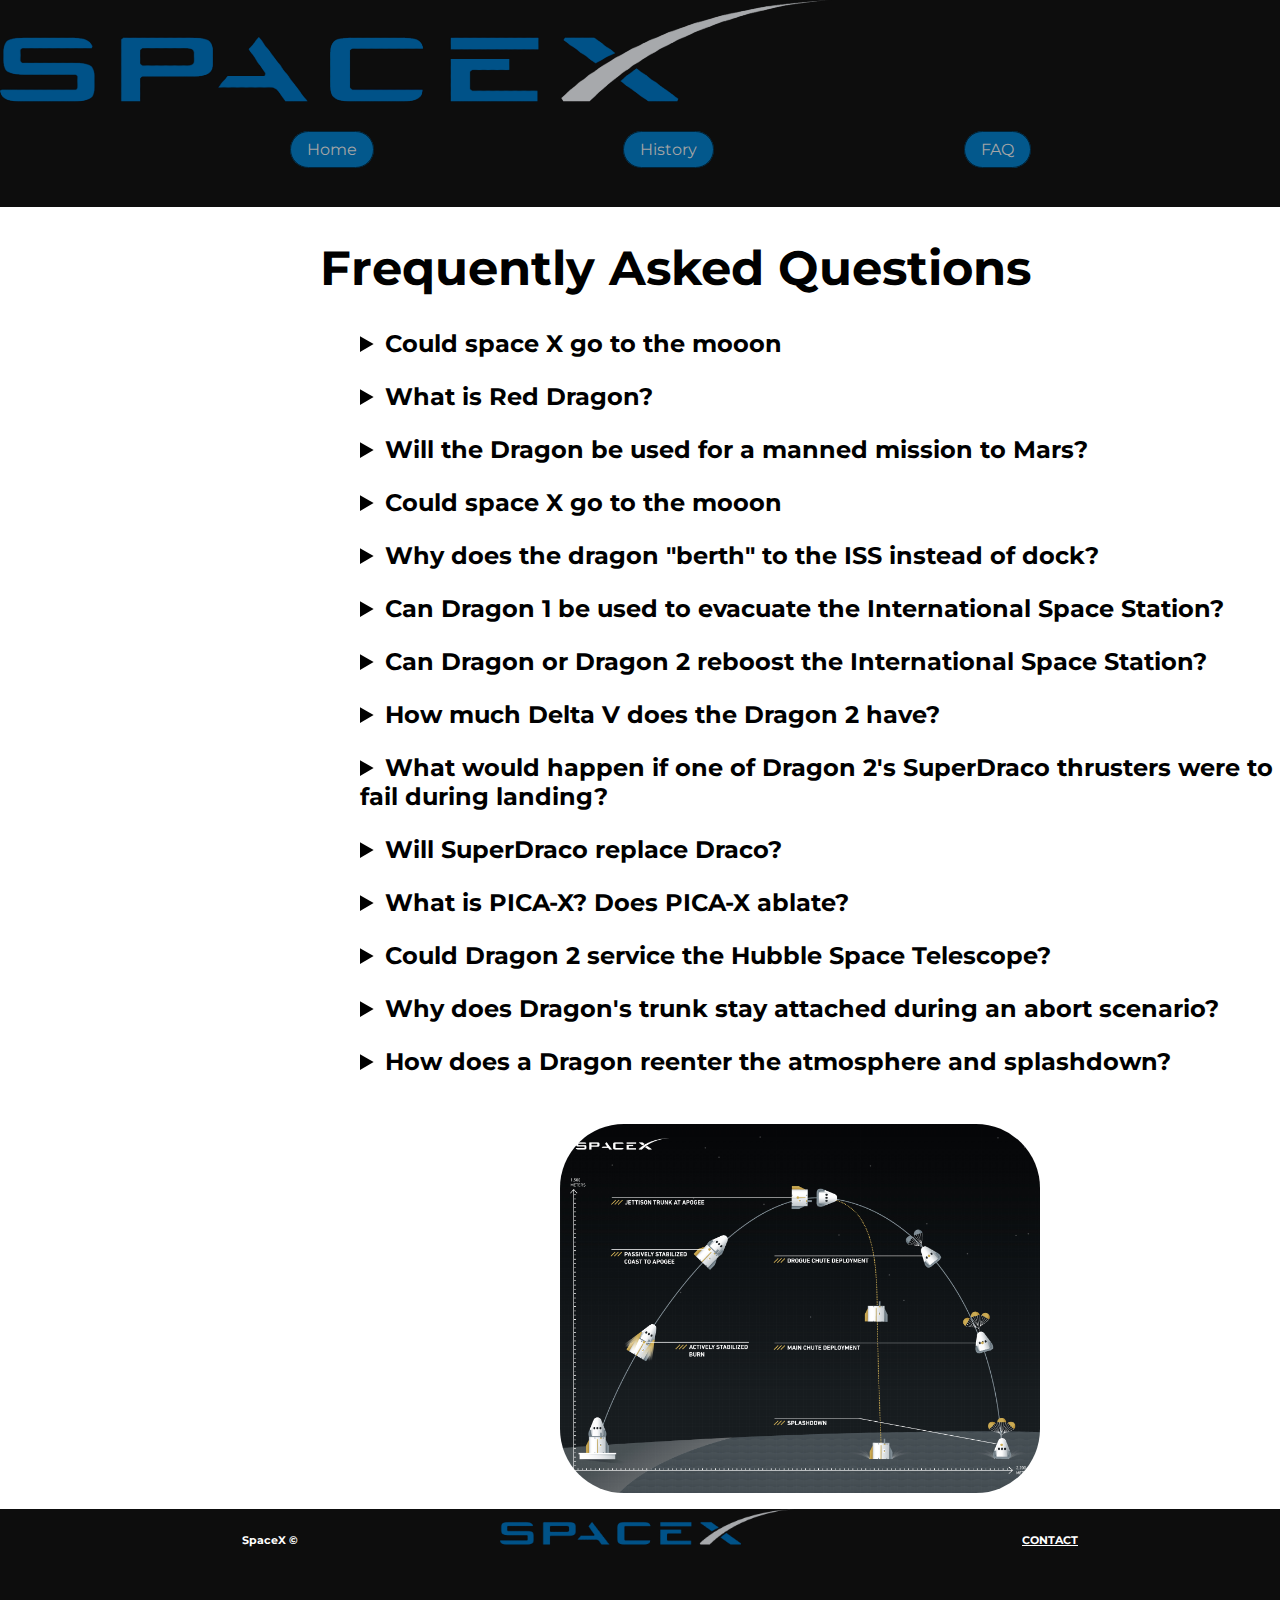
<file: dragon/FAQ.html>
<!DOCTYPE html>
<head>
    <title>Web Project Starter</title>
    <meta charset="UTF-8" />
    <meta name="description" content="Keyword rich narrative on site purpose" />
    <meta name="author" content="Thomas Wallace" />
    <link href="https://fonts.googleapis.com/css2?family=Montserrat:ital@1&display=swap" rel="stylesheet">  
    <link href="assets/CSS/faq.css" rel="stylesheet">
  </head>

  <body>
    <header>
      <img src="assets/imgs/SpaceXLogo.png" alt="Logo">
      <nav>
        <ul>          
        <li> <a href="index.html">Home</a></li>
        <li> <a href="history.html">History</a></li>
        <li> <a href="FAQ.html">FAQ</a></li>
      </ul>
      </nav>
    </header>
    <section id="content" class="container">
      <h1>Frequently Asked Questions</h1>
      <ul><!-- lIST OF LINKS -->
        <li>
          <details>
            <summary>Could space X go to the mooon</summary>
            The Dragon could easily be sent to lunar orbit, but would not be able to land. The Falcon Heavy can throw about 16,000 kilograms (when configured to be expendable) on a trans-lunar injection orbit, so it can send a Dragon 2 capsule to the moon with quite a lot of margin. However, in order to land on a surface you need to slow down from orbital velocity, which requires you to change your velocity by a certain amount (which is called your ∆V, literally "change in velocity"). Dragon 2 carries only a small amount of propellant and can only deliver a small amount of ∆V because of that. The exact amount is less than 500m/s, which doesn't come close to the ~1870 m/s needed to land on the moon. It may be possible to do it with two FH launches but that would require additional technology development.
        </details>
        </li>
        <li>
          <details>
            <summary>What is Red Dragon?</summary>
            Red Dragon is a proposed NASA/SETI Institute mission to send a modified Dragon capsule atop a Falcon Heavy to the Martian surface. The mission would be an unmanned scientific lander, and the heaviest object ever to be placed on Mars - it alone could carry an additional 2 metric tons of cargo and equipment down to the surface. There have been no official announcements about the mission from SpaceX as the mission design architecture is not managed by them, and there is currently no indication that the project will be funded.
          </details>
        </li>
        <li>  
          <details>
            <summary>Will the Dragon be used for a manned mission to Mars?  </summary>
            No. Dragon is too cramped, and would need significant improvements in the life support system to last throughout the long journey. Elon Musk himself has stated that Dragon 2 can support seven astronauts for "several days".
          </details>
        </li>
        <li>
          <details>
            <summary>Could space X go to the mooon</summary>
            The Dragon could easily be sent to lunar orbit, but would not be able to land. The Falcon Heavy can throw about 16,000 kilograms (when configured to be expendable) on a trans-lunar injection orbit, so it can send a Dragon 2 capsule to the moon with quite a lot of margin. However, in order to land on a surface you need to slow down from orbital velocity, which requires you to change your velocity by a certain amount (which is called your ∆V, literally "change in velocity"). Dragon 2 carries only a small amount of propellant and can only deliver a small amount of ∆V because of that. The exact amount is less than 500m/s, which doesn't come close to the ~1870 m/s needed to land on the moon. It may be possible to do it with two FH launches but that would require additional technology development.
        </details>
        </li>
        <li>
          <details>
            <summary> Why does the dragon "berth" to the ISS instead of dock?  </summary>
            The current version of Dragon physically cannot dock, and can only berth. This is because it has a Common Berthing Mechanism (CBM) port, and not a NASA Docking System (NDS) port. The advantage of the CBM is that it's 50 inch (1270 mm) in diameter, whereas the NDS is only a 800 mm (31.5 inches) wide. The disadvatage of berthing is that it's a tedious process whereby astronauts carefully maneuver the capsule into place using Canadarm, and then physically bolt the CBM ports together. To unberth, the reverse must occur. Docking by contrast is autonomous, and much faster in both directions.

          </details>
        </li>
        <li>
          <details>
            <summary> Can Dragon 1 be used to evacuate the International Space Station?     </summary>
            The Dragon 1 would make a very poor lifeboat for the ISS. The CRS Dragon does not dock, instead it "berths" to the ISS - this is not automated/machine controlled. Berthing is a tedious process whereby astronauts carefully maneuver the capsule into place using Canadarm, and then physically bolt the CBM ports together. To unberth, the reverse must occur. It is a very slow process; far too slow for a quick escape. There are two Soyuzes attached to Station that are always there and ready to at a moments notice, so it is difficult to imagine a scenario where you'd have to use Dragon as a escape pod... In addition, on top of providing a slow evacuation, the Dragon is only there a month at a time, once every ~6 months or so, has no seats, and is likely to be (at least partially) filled with cargo.
          </details>
        </li>
        <li>
          <details>
            <summary> Can Dragon or Dragon 2 reboost the International Space Station?</summary>
            In all likelihood, no. There are lots of reasons why this would not work: Dragon does not carry enough fuel to reboost the station, the SuperDraco engines are far too powerful, the docking ports Dragon use are incapable of handling the force, the Dragon would not be firing through the station's center of mass, and the Dragon does not have the necessary connections to provide station Guidance, Navigation, & Control. Current solutions to reboosting work perfectly fine. Using Dragon would be too complicated and requires too much effort, whereas current solutions of reboosting the ISS are perfectly capable of doing so without modification.
          </details>
        </li>
        <li>
          <details>
            <summary>How much Delta V does the Dragon 2 have? </summary>
            According to Hans Koenigsmann at the Dragon Pad Abort press conference, the Dragon 2 weighs 21000 lbs (9525 kg), 3500 lbs (1588 kg) of which is propellant. Assuming the SuperDracos have an specific impulse of 235 s, that means the total delta-v of the Dragon 2 is 420 m/s.
          </details>
        </li>
        <li>
          <details>
            <summary> What would happen if one of Dragon 2's SuperDraco thrusters were to fail during landing?     </summary>
            Dragon 2 can lose up to two of its eight SuperDraco thrusters without any problems. The engines will be test-fired at a certain height to check everything as it descends towards landing, should there be a problem parachutes will be deployed, and the craft will splash down in the Atlantic Ocean. There is no chance of a parachute landing on land in this case because the thrusters are required to actively control the vehicle to make sure it descends over land.
          </details>
        </li>
        <li>
          <details>
            <summary> Will SuperDraco replace Draco? </summary>
            No they won't, as they are designed for entirely different applications. Draco engines have a thrust of 400 N and are used for in-orbit manouvering, orbit adjustments, fine guidance, orientation, and deorbiting. SuperDraco engines put out 73,000 N of thrust, that makes them 182.5 times more powerful. In fact, a single SuperDraco engine is more powerful than the Kestrel upper stage engine of Falcon 1. Firing these in proximity to the ISS would likely obliterate the station.<br>
            Even though they can throttle down to 20% (making them merely 36.5 times as powerful as a Draco), to maintain a steady attitude, you'd likely have to fire at least another engine on the opposite side simultaneously.          
          </details>
        </li>
        <li>
          <details>
            <summary> What is PICA-X? Does PICA-X ablate?</summary>
            PICA stands for 'Phenolic Impregnated Carbon Ablator', and yes it does. It was the material used to coat the Stardust capsule that returned to Earth from interplanetary velocities in 2006, and was patented by NASA in the 1990's for use on the mission as no other heatshield material would be able to withstand the extreme heat and speeds that the mission heatshield would be required to handle (70% faster than the Space Shuttle, faster than Apollo). Ablative heatshields work by allowing small amounts of the heatshield material to evaporate in the extreme heat of reentry, which counter-intuitively protects the heatshield structure and capsule by directing the heat into the evaporated material, rather than the heatshield proper.<br>
            SpaceX improved on this heatshield design by producing PICA-X, which is both easier and cheaper to manufacture, and also ablates less significantly, allowing for more reuse. PICA-X versions 1 & 2 have been used on Dragon CRS missions to the ISS. Dragon 2 employs PICA-X version 3, which ablates even less. Because of the PICA heritage, SpaceX claim a capsule equipped with PICA-X can be reused from Lunar or Martian velocities "dozens of times" before requiring replacement.
          </details>
        </li>
        <li>
          <details>
            <summary> Could Dragon 2 service the Hubble Space Telescope?</summary>
            Technically, yes. But economically, it isn't feasible. The problem of the absence of an airlock can be solved by simply venting the entire cabin. That's how it was done in Gemini and Apollo. But in reality, it's not practical. It would be cheaper to build and launch a new Hubble than to design and build the needed extra hardware to now service it. As a bonus, you'd get a lot better telescope as Hubble hardware is fairly ancient by modern standards. 
          </details>
        </li>
        <li>
          <details>
            <summary> Why does Dragon's trunk stay attached during an abort scenario?  </summary>
            Because the Dragon capsule (and all other capsule-shaped spacecraft) naturally want to fly heatshield-first. This is a good property during reentry, but not so good when you're travelling at Mach 1.5 on top of a rocket and need to abort. The trunk, with its fins and its large aerodynamic surface area behind the center of mass of the vehicle, prevents the Dragon capsule from flipping around immediately after an abort. In the pad abort video, the Dragon capsule flips around immediately after the trunk is separated from the capsule.
          </details>
        </li>
        <li>
          <details>
            <summary> How does a Dragon reenter the atmosphere and splashdown?  </summary>
            Heres how
            <ol>
              <li>
                First: the deorbit phase starts. The Dragon coasts away from the station to prevent damage to the station from its thrusters. Once it has reached a safe distance, it fires its Draco thrusters, each capable of 400 newtons of thrust, in a sequence to ensure the Dragon enters the atmosphere at the correct angle to reenter safely with the least stress on the PICA heat shield. This deorbit burn takes seven minutes to execute.

              </li>
              <li>
                Second: the reentry phase begins. The Dragon's trunk is jettisoned; it's not designed to withstand the heat and forces of reentry and so burns up and is destroyed in the upper atmosphere. The Dragon then orients itself to point its heatshield forwards, but at a slight angle; since the Dragon is loaded asymmetrically prior to its release from the ISS, the capsule can be rotated along its axis, acting like a weak wing, to adjust its trajectory and fine-tune its landing position.
              </li>
              <li>  
                Third: the landing phase begins. When the Dragon reaches an altitude of 13.7 km, two small parachutes called "drogue chutes" are deployed. These slow down the Dragon capsule and ensure full deployment of the three main parachutes. After the three main parachutes deployed, they slow the Dragon to about 5 m/s at sea level for splashdown. Much like the Apollo capsule, the Dragon is able to land with two parachutes in the event of an anomaly with a third parachute.
              </li>
            </ol>

          </details>
        </li>

















      </ul>
      <img src="assets/imgs/SpaceX_Dragon_2_Pad_Abort_Test_Infographic.jpg" alt="">
    </section>
    <footer>
      <ul>
        <li>
          <h6>SpaceX &copy;</h6>
        </li>
        <li>
          <img src="assets/imgs/SpaceXLogo.png" alt="Logo">
        </li>
        <li>
          <h6> <a href="#">CONTACT</a></h6>
        </li>
      </ul>
    </footer>

  </body>
</file>
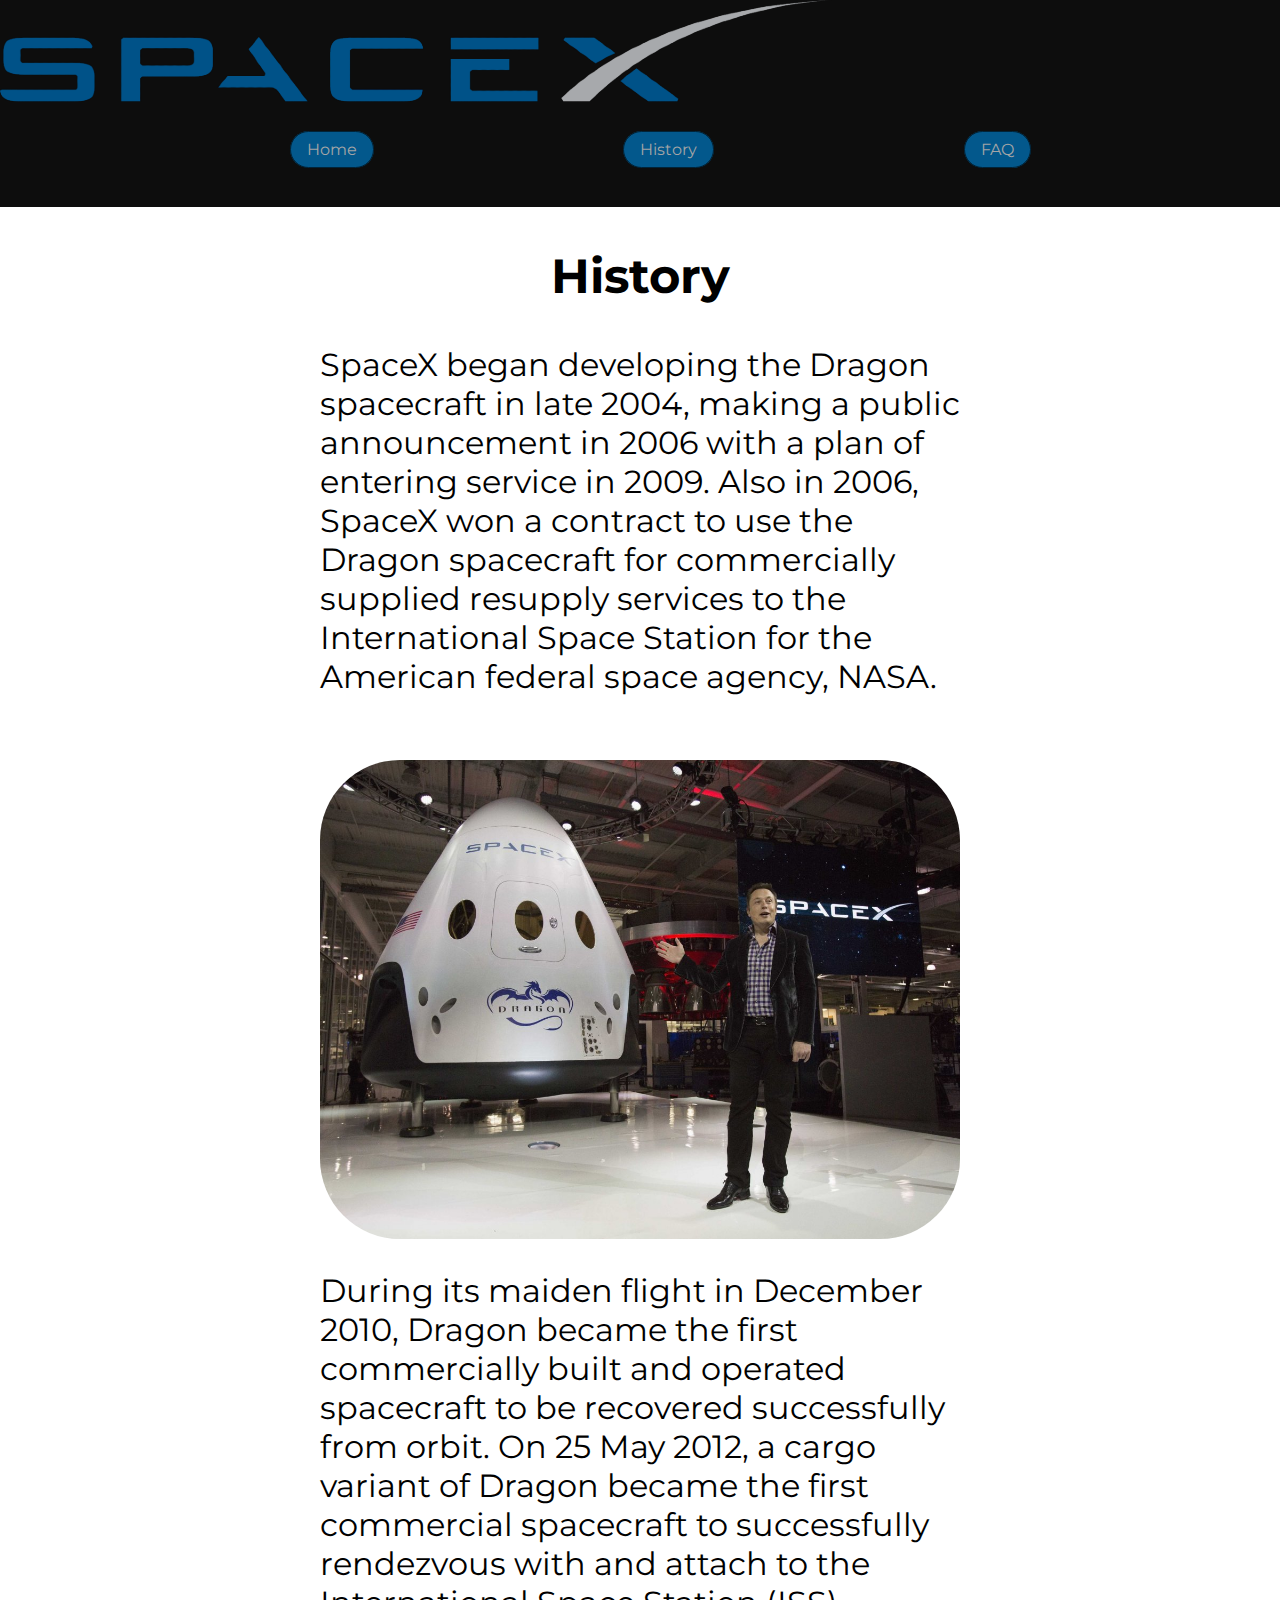
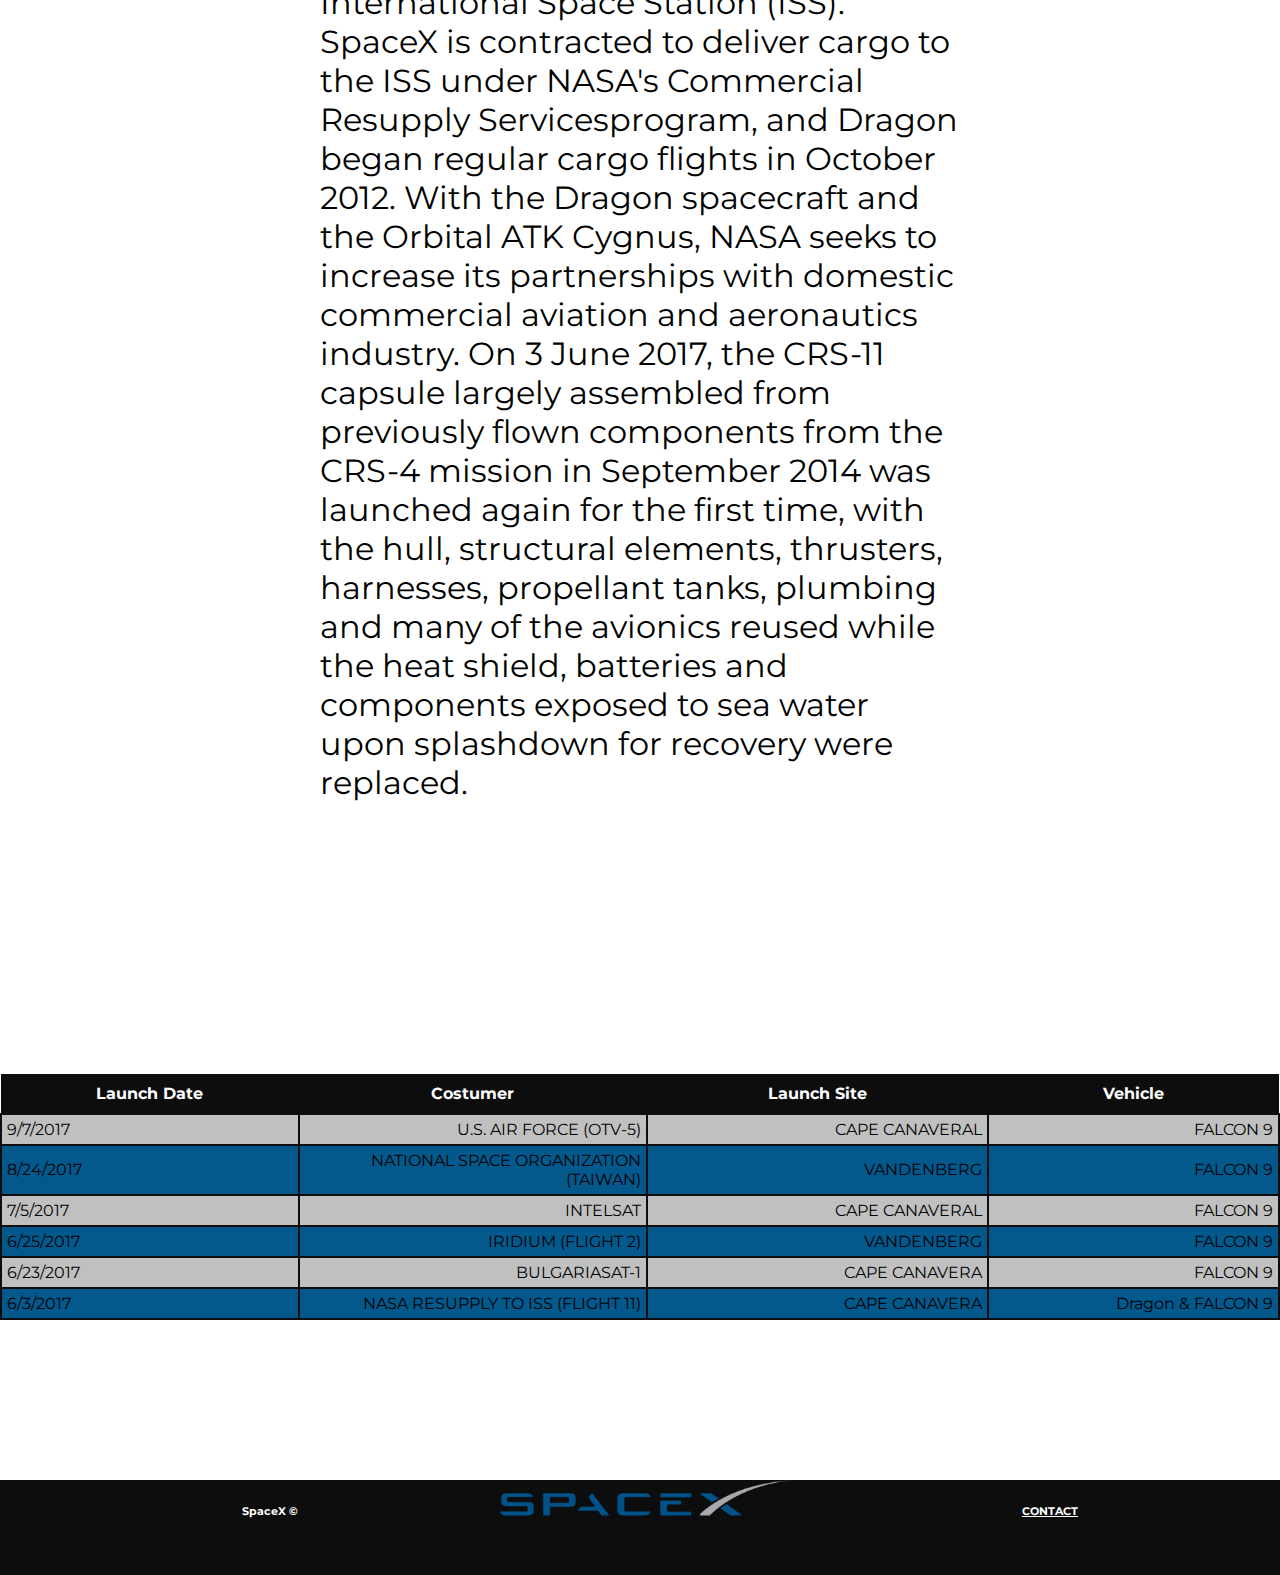
<file: dragon/history.html>
<!DOCTYPE html>
<head>
    <title>Web Project Starter</title>
    <meta charset="UTF-8" />
    <meta name="description" content="Keyword rich narrative on site purpose" />
    <meta name="author" content="Thomas Wallace" />
    <link href="https://fonts.googleapis.com/css2?family=Montserrat:ital@1&display=swap" rel="stylesheet">  
    <link href="assets/CSS/history.css" rel="stylesheet">
  </head>

  <body>
    <header>
      <img src="assets/imgs/SpaceXLogo.png" alt="Logo">
      <nav>
        <ul>          
        <li> <a href="index.html">Home</a></li>
        <li> <a href="history.html">History</a></li>
        <li> <a href="FAQ.html">FAQ</a></li>
      </ul>
      </nav>
    </header>
    <section id="content" class="container">
      <h2>History</h2>
      <p> SpaceX began developing the Dragon spacecraft in late 2004, making a public announcement in 2006 with a plan of entering service in 2009. Also in 2006, SpaceX won a contract to use the Dragon spacecraft for commercially supplied resupply services to the International Space Station for the American federal space agency, NASA.
      </p>

      <img src="assets/imgs/dragon-capsule-5.jpg" alt="">

      <p> During its maiden flight in December 2010, Dragon became the first commercially built and operated spacecraft to be recovered successfully from orbit. On 25 May 2012, a cargo variant of Dragon became the first commercial spacecraft to successfully rendezvous with and attach to the International Space Station (ISS). SpaceX is contracted to deliver cargo to the ISS under NASA's Commercial Resupply Servicesprogram, and Dragon began regular cargo flights in October 2012.  With the Dragon spacecraft and the Orbital ATK Cygnus, NASA seeks to increase its partnerships with domestic commercial aviation and aeronautics industry. 
        On 3 June 2017, the CRS-11 capsule largely assembled from previously flown components from the CRS-4 mission in September 2014 was launched again for the first time, with the hull, structural elements, thrusters, harnesses, propellant tanks, plumbing and many of the avionics reused while the heat shield, batteries and components exposed to sea water upon splashdown for recovery were replaced.
        
      </p>
      </section>
      <section id="Table">
      <table>
        <tr> <!--Headers-->
          <th>Launch Date</th>
          <th>Costumer</th>
          <th>Launch Site</th>
          <th>Vehicle</th>

        </tr>
        <tr>
          <td> 9/7/2017 </td>
          <td> U.S. AIR FORCE (OTV-5) </td>
          <td> CAPE CANAVERAL </td>
          <td> FALCON 9 </td>
        </tr>
        <tr>
          <td> 8/24/2017 </td>
          <td> NATIONAL SPACE ORGANIZATION (TAIWAN) </td>
          <td> VANDENBERG  </td>
          <td> FALCON 9  </td>
        </tr>
        <tr>
          <td> 7/5/2017 </td>
          <td> INTELSAT  </td>
          <td> CAPE CANAVERAL </td>
          <td> FALCON 9  </td>
        </tr>
        <tr>
          <td> 6/25/2017 </td>
          <td> IRIDIUM (FLIGHT 2) </td>
          <td> VANDENBERG  </td>
          <td> FALCON 9  </td>
        </tr>
        <tr>
          <td> 6/23/2017  </td>
          <td> BULGARIASAT-1 </td>
          <td> CAPE CANAVERA </td>
          <td> FALCON 9  </td>
        </tr>
        <tr>
          <td> 6/3/2017 </td>
          <td> NASA RESUPPLY TO ISS (FLIGHT 11) </td>
          <td> CAPE CANAVERA </td>
          <td> Dragon & FALCON 9  </td>
        </tr>
  </table>
    </section>
    <footer>
      <ul>
        <li>
          <h6>SpaceX &copy;</h6>
        </li>
        <li>
          <img src="assets/imgs/SpaceXLogo.png" alt="Logo">
        </li>
        <li>
          <h6> <a href="#">CONTACT</a></h6>
        </li>
      </ul>
    </footer>
  </body>
</file>
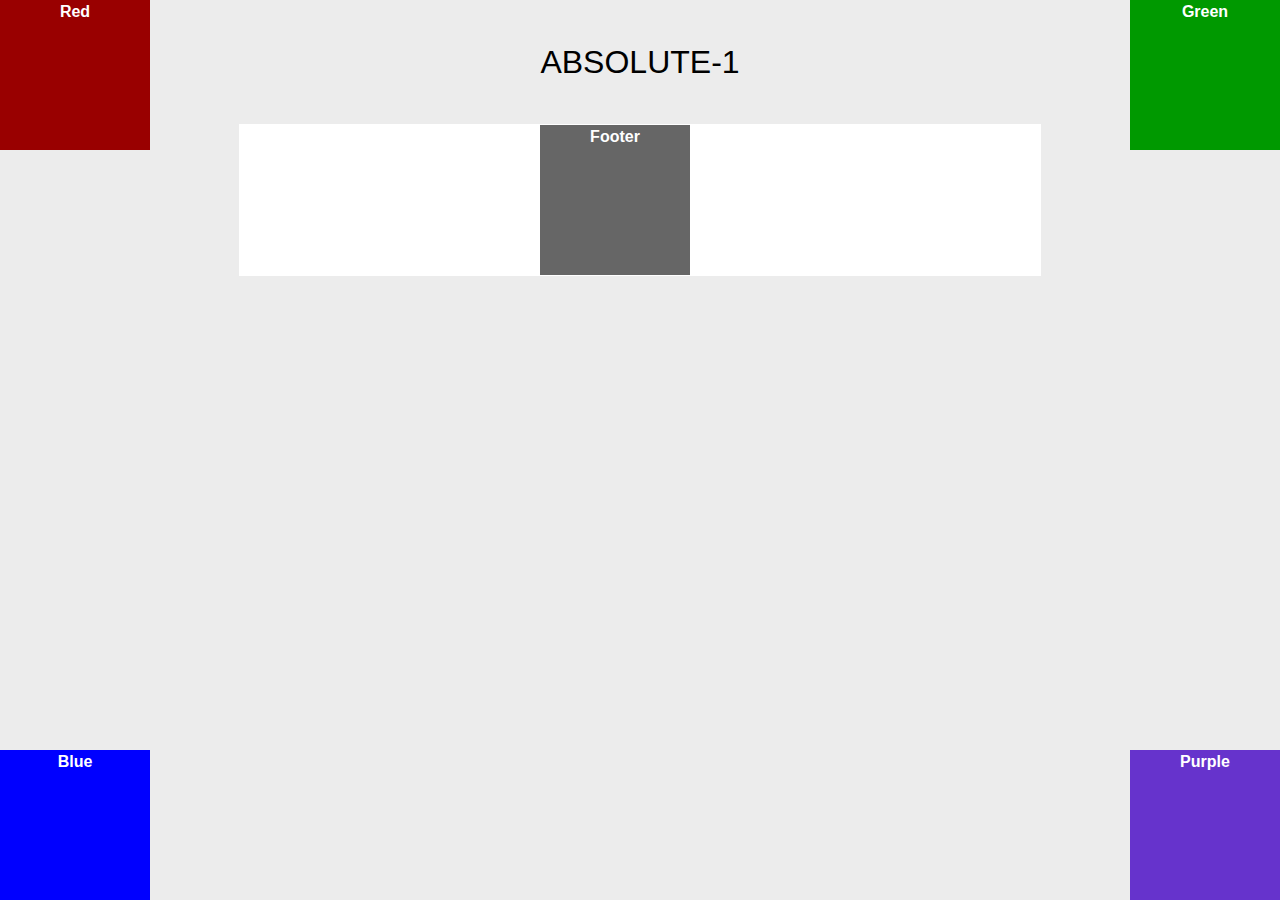
<file: positioning/absolute-1.html>
<!DOCTYPE html>
<html lang="en">
<head>
<meta charset="UTF-8" />
<title>Positioning Lab</title>
<style type="text/css">
* {
	margin: 0px;
	padding: 0px;
}
body {
	background-color: #ECECEC;
	font-weight: bold;
	font-family: Tahoma, Geneva, sans-serif;
	color: #FFF;
	text-align: center;
	line-height: 24px;
}
#wrapper {
	background-color: #FFF;
	border-top-width: 1px;
	border-right-width: 1px;
	border-bottom-width: 1px;
	border-left-width: 1px;
	border-top-style: solid;
	border-right-style: solid;
	border-bottom-style: solid;
	border-left-style: solid;
	width: 800px;
	margin-right: auto;
	margin-left: auto;

}
#red {
	background-color: #900;
	position:absolute;
 	top:0;
 	left:0;
 	width:150px;
	height: 150px;
}
#green {
	background-color: #090;
	position:absolute;
 	top:0;
 	right:0;
 	width:150px;
	height: 150px;
}
#blue {
	background-color: #00F;
	position: absolute;
	bottom:0;
 	left:0;
 	width:150px;
	height: 150px;
}
#purple {
	background-color: #63C;
	position: absolute;
	bottom:0;
 	right:0;
 	width:150px;
	height: 150px;

}
#footer {
	background-color: #666;
	width:150px;
	height: 150px; 
	margin-left: 300px;
}
h1 {
	color: #000;
	font-weight: normal;
	padding: 50px;
}
</style>
</head>

<body>
<h1>ABSOLUTE-1</h1>
<div id="wrapper">
  <div id="red">Red</div>
  <div id="green">Green</div>
  <div id="blue">Blue</div>
  <div id="purple">Purple</div>
  <div id="footer">Footer</div>
</div>
</body>
</html>
</file>
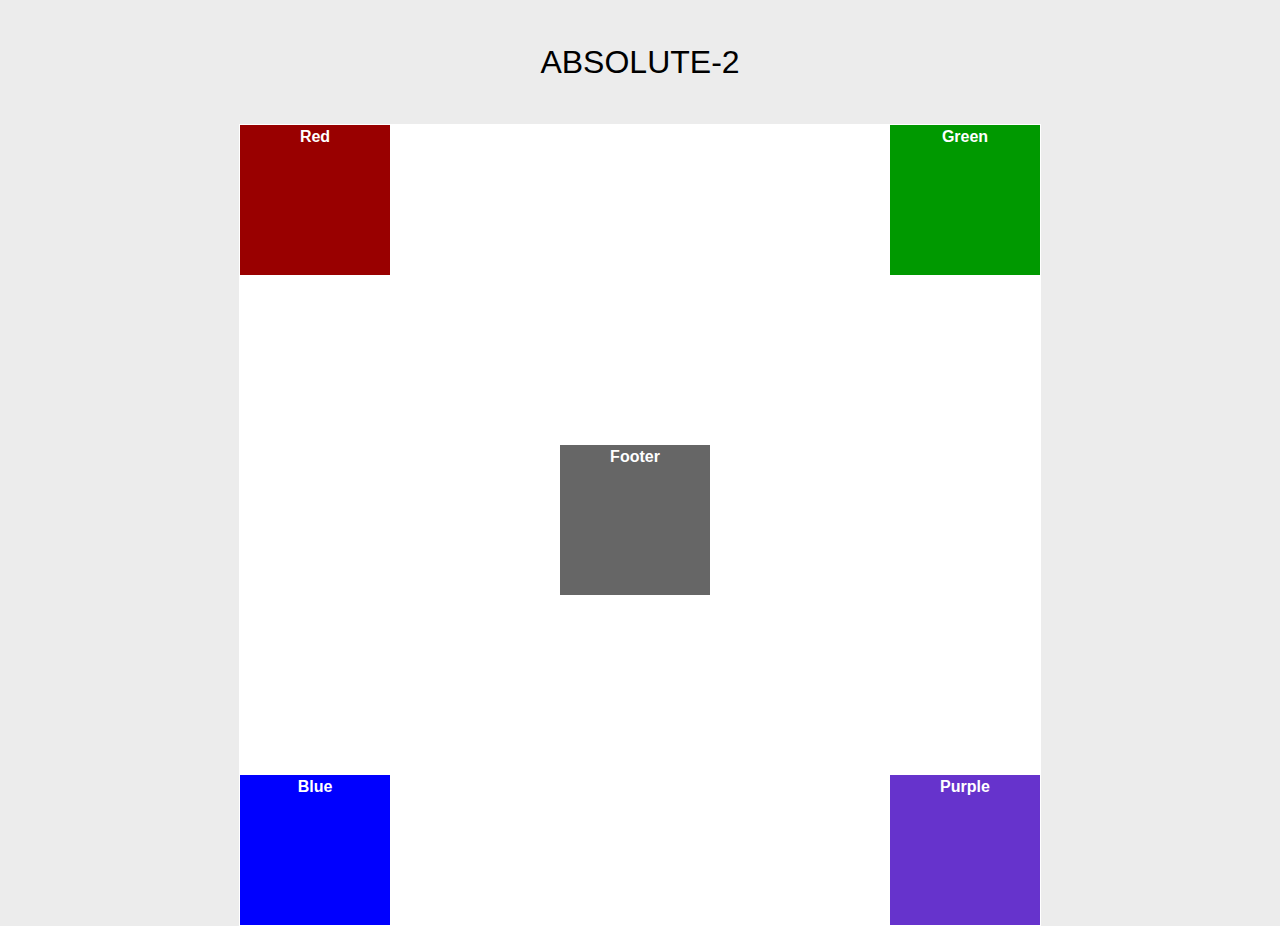
<file: positioning/absolute-2.html>
<!DOCTYPE html>
<html lang="en">
<head>
<meta charset="UTF-8" />
<title>Positioning Lab</title>
<style type="text/css">
* {
	margin: 0px;
	padding: 0px;
}
body {
	background-color: #ECECEC;
	font-weight: bold;
	font-family: Tahoma, Geneva, sans-serif;
	color: #FFF;
	text-align: center;
	line-height: 24px;
}
#wrapper {
	background-color: #FFF;
	border-top-width: 1px;
	border-right-width: 1px;
	border-bottom-width: 1px;
	border-left-width: 1px;
	border-top-style: solid;
	border-right-style: solid;
	border-bottom-style: solid;
	border-left-style: solid;
	width: 800px;
	margin-right: auto;
	margin-left: auto;
	position:relative;
 	height:800px;
	
}
#red {
	background-color: #900;
	position:absolute;
 	top:0;
 	left:0;
 	width:150px;
	height: 150px;
}
#green {
	background-color: #090;
	position:absolute;
 	top:0;
 	right:0;
 	width:150px;
	height: 150px;
}
#blue {
	background-color: #00F;
	position: absolute;
	bottom:0;
 	left:0;
 	width:150px;
	height: 150px;
}
#purple {
	background-color: #63C;
	position: absolute;
	bottom:0;
 	right:0;
 	width:150px;
	height: 150px;
}
#footer {
	background-color: #666;
	width:150px;
	height: 150px; 
	margin-left: 320px;
	margin-top: 320px;
}
h1 {
	color: #000;
	font-weight: normal;
	padding: 50px;
}
</style>
</head>

<body>
<h1>ABSOLUTE-2</h1>
<div id="wrapper">
  <div id="red">Red</div>
  <div id="green">Green</div>
  <div id="blue">Blue</div>
  <div id="purple">Purple</div>
  <div id="footer">Footer</div>
</div>
</body>
</html>
</file>
<file: main.css>
body{
    margin:0%;

}



body h1{
    text-align:center;
    color:rgb(0, 0, 0);
    font-size:5.5rem;
    padding: 40px 40px;
    margin-bottom: 40px;
    margin-top: 0;
    border-top: 100px solid #E67620;
  }


body nav ul {
  list-style: none;
  display: flex;
  flex-direction: row;
  justify-content: space-evenly;
}

#PositioningList ul  {
  padding-bottom: 50px;
  display: flex;
  flex-direction: column;
  justify-content:space-evenly;
} 

#PositioningList ul a {
  margin-bottom:90px;
} 
#listTitle{
  margin-top:-20px;
}





body nav ul li {
    margin-top:20px;
  }
  
  nav ul a{
    color:#20CFE6;
    text-decoration: none;
    font-size: 1.5rem;
    background-color: #E67620;
    border-radius: 20px;
    transition: 0.5s;
    border: 1px solid #E67620;
    padding: 8px 16px;
  }
  nav ul a:hover,body nav ul li a:active{
    background-color: #E67620;
    padding: 8px 16px;
    border-radius: 20px;
    font-size: 2.5rem;
  }
</file>
<file: dragon-v2/assets/CSS/style.css>
/* ---------------Box Sizing----------------- */
/*

<!--
*Color Pallet
#0511F2 -bright blue
#A4A5A6 -grey
#03588C -shaded blue
#038C7F -greenish
#0D0D0D -black
-->
*/

html {
    box-sizing: border-box;
  }
  *,
  *:before,
  *:after {
    box-sizing: inherit;
  }
  body{
    margin: 0 ;
    font-family: 'Montserrat', sans-serif;
    
    

  }
  body header {
  
   padding-bottom: 4rem;
   background-color: #0D0D0D;
   
  }
  header img{
    opacity: 70%;
  }
  nav ul{
    display: flex;
    flex-direction: row;
    justify-content: space-evenly;
  }

  nav ul li{

    list-style-type: none;
   }
   nav ul li a{
    color:#A4A5A6;
    text-decoration: none;
    background-color: #03588C;
    padding: 8px 16px;
    border-radius: 20px;
    transition: 0.5s;
    border: 1px solid rgba(0,0,0,.6);
   }


   nav ul li a:hover{
    color:#A4A5A6;
    text-decoration: none;
    background-color: #03588C;
    padding: 12px 20px;
    border-radius: 20px;
    transition: 0.5s;
    border: 1px solid rgba(0,0,0,.6);

    padding: 8px 16px;
    border-radius: 20px;
    font-size: 2.5rem;
   }

#OverView{
  margin-bottom: 5%;

}

   #OverView h2{
    text-align: center;
    font-size: 3rem;
   }
   #OverView p{
    font-size: 2rem;
    text-align: left;
    margin-right: 10rem;
    margin-left: 10rem;
    padding-bottom: 2rem;
   }

  
   #container{
    
    background-color: #fff;
    margin-bottom: -5%;
   }

   #slideArticles img{
    max-width:100%;
}







#slideArticles{
  margin-top:5%;
  border-radius: 50px;
  
    border-top-width: 5px;
    border-right-width: 5px;
    border-bottom-width: 5px;
    border-left-width: 5px;
    border-top-style: solid;
    border-right-style: solid;
    border-bottom-style: solid;
    border-left-style: solid;
    width: 600px;
    margin-right: auto;
    margin-left: auto;
    position:relative;
     height:700px;
     background-color: #A4A5A6;

}
#slideContent{
  position:relative; 
  margin-right: auto;
    margin-left: auto; 
  margin-top: .2rem; 
     width:550px;
     
  
}
#slideContent h2{
  text-align:center;
}
#slideContent h3{
  text-align:center;
}

#slideContent img{
  position: relative;
  border-radius: 30px;
  margin-left: 5vw;
  margin-right: 5vw;
  width: 25rem;
  height: auto;
  max-width:100%;
  
}





.container{
    margin:40px auto;
    padding-bottom: 10vw;
    width:70vw;
    /* Set Max Content Width */
    max-width:700px;
   
}

/* Customize Previous/Next/Dots/Autoplay */

.slick-autoplay-toggle-button,
.slick-prev .slick-prev-icon, .slick-next .slick-next-icon,
.slick-dots li button .slick-dot-icon,
.slick-dots li.slick-active button .slick-dot-icon {
  color: black;
}

/* Customize Previous/Next/Dots/Autoplay - Active State */

.slick-next:focus .slick-next-icon,
.slick-next:focus .slick-prev-icon,
.slick-prev:focus .slick-next-icon,
.slick-prev:focus .slick-prev-icon,
.slick-dots li button:focus .slick-dot-icon:before,
.slick-dots li.slick-active button:focus .slick-dot-icon,
.slick-autoplay-toggle-button:focus 
{
    color:black;
}


#Config{
  text-align: center;
  margin-top: 50px;
  font-size: 2.5rem;



  
  
}




  footer{
    margin-top: 10%;
    background-color: #0D0D0D;
    color: #fff;
    padding-bottom: 1rem;

    
  }
  footer ul {
    display: flex;
    flex-direction: row;
    justify-content: space-evenly;
    list-style: none ;
   
  }
  footer ul a{
    color:#fff;
  
  }
  footer img{
    width: 20rem;
  }
</file>
<file: dragon/assets/CSS/style.css>
/* ---------------Box Sizing----------------- */
/*

<!--
*Color Pallet
#0511F2 -bright blue
#A4A5A6 -grey
#03588C -shaded blue
#038C7F -greenish
#0D0D0D -black
-->
*/

html {
    box-sizing: border-box;
  }
  *,
  *:before,
  *:after {
    box-sizing: inherit;
  }
  body{
    margin: 0 ;
    font-family: 'Montserrat', sans-serif;

  }
  body header {
  
   padding-bottom: 2rem;
   background-color: #0D0D0D;
   
  }
  header img{
    opacity: 70%;
  }
 



  nav ul{
    display: flex;
    flex-direction: row;
    justify-content: space-evenly;
  }
  #content{
    clear:both;
    
  }
  nav ul li{

    list-style-type: none;
   }
   nav ul li a{
    color:#A4A5A6;
    text-decoration: none;
    background-color: #03588C;
    padding: 8px 16px;
    border-radius: 20px;
    transition: 0.5s;
    border: 1px solid rgba(0,0,0,.6);
   }


   nav ul li a:hover{
    color:#A4A5A6;
    text-decoration: none;
    background-color: #03588C;
    padding: 12px 20px;
    border-radius: 20px;
    transition: 0.5s;
    border: 1px solid rgba(0,0,0,.6);

    padding: 8px 16px;
    border-radius: 20px;
    font-size: 2.5rem;
   }

   



 #container{
  background-color: #0D0D0D;
  margin-top: -2.5rem;
 }
 #container h2{
  font-weight: bold;
  font-size: 3rem;
  text-align: center;
  color: #fff;

}

  #container h3{
    font-weight: bold;
    font-size: 2rem;
    text-align: center;

  }
  #container ul {


    list-style: none;
    display: flex;
    flex-direction: row;
    justify-content: space-evenly;
    padding-left: -0.1rem;
    padding-right: -0.1rem;
  }
  #container ul li {
    background-color: #fff;
    border: 5px solid #0D0D0D;
    border-radius: 90px;
    transition: 0.5s;
    padding:2rem;
  }

  #container ul li:hover {
    background-color: #fff;
    border: 5px solid #0D0D0D;
    border-radius: 90px;
  

    padding:4rem;

  }
  #container img{
    position: relative;
    border-radius: 80px;
    width: 20rem;
    height: auto;
    justify-content: center;

    

  
  }
#content li
{
  list-style: none;
}
  #content article{
    padding-top: 2rem;
    padding-bottom: 2rem;
    margin-bottom: 2rem;

    
    border-radius: 90px;
    

  }
 
  #content h2
  {
   font-size: 2rem;
  }

  #content p
  {
   font-size: 1.5rem;
  }


  footer{
    background-color: #0D0D0D;
    color: #fff;
    padding-bottom: 1rem;

    
  }
  footer ul {
    display: flex;
    flex-direction: row;
    justify-content: space-evenly;
    list-style: none ;
   
  }
  footer ul a{
    color:#fff;
  
  }
  footer img{
    width: 20rem;
  }
</file>
<file: dragon-v2/assets/CSS/contact.css>
/* ---------------Box Sizing----------------- */
/*

<!--
*Color Pallet
#0511F2 -bright blue
#A4A5A6 -grey
#03588C -shaded blue
#038C7F -greenish
#0D0D0D -black
-->
*/

html {
    box-sizing: border-box;
  }
  *,
  *:before,
  *:after {
    box-sizing: inherit;
  }
  body{
    margin: 0% ;
    font-family: 'Montserrat', sans-serif;

  }
  body header {
 
   padding-bottom: 2rem;
   background-color: #0D0D0D;
   
  }
  header img{
    opacity: 70%;
  }
 



  nav ul{
    display: flex;
    flex-direction: row;
    justify-content: space-evenly;
  }
  #content{
    clear:both;
    
  }
  nav ul li{

    list-style-type: none;
   }
   nav ul li a{
    color:#A4A5A6;
    text-decoration: none;
    background-color: #03588C;
    padding: 8px 16px;
    border-radius: 20px;
    transition: 0.5s;
    border: 1px solid rgba(0,0,0,.6);
   }


   nav ul li a:hover{
    color:#A4A5A6;
    text-decoration: none;
    background-color: #03588C;
    padding: 12px 20px;
    border-radius: 20px;
    transition: 0.5s;
    border: 1px solid rgba(0,0,0,.6);

    padding: 8px 16px;
    border-radius: 20px;
    font-size: 2.5rem;
   }

   



 #container{
  background-color: #0D0D0D;
  margin-top: -2.5rem;
 }
 #container h2{
  font-weight: bold;
  font-size: 3rem;
  text-align: center;
  color: #fff;

}

  #container h3{
    font-weight: bold;
    font-size: 2rem;
    text-align: center;

  }
  #container ul {


    list-style: none;
    display: flex;
    flex-direction: row;
    justify-content: space-evenly;
    padding-left: -0.1rem;
    padding-right: -0.1rem;
  }
  #container ul li {
    background-color: #fff;
    border: 5px solid #0D0D0D;
    border-radius: 90px;
    transition: 0.5s;
    padding:2rem;
  }

  #container ul li:hover {
    background-color: #fff;
    border: 5px solid #0D0D0D;
    border-radius: 90px;
  

    padding:4rem;

  }
  #container img{
    position: relative;
    border-radius: 80px;
    width: 20rem;
    height: auto;
    justify-content: center;

    

  
  }
#content li
{
  list-style: none;
}
  #content article{
    padding-top: 2rem;
    padding-bottom: 2rem;
    margin-bottom: 2rem;

    
    border-radius: 90px;
    

  }
 
  #content h2
  {
   font-size: 2rem;
  }

  #content p
  {
   font-size: 1.5rem;
  }

@font-face{font-family:'Pictos';src:url("/fonts/pictos.eot?iefix");src:local("Pictos"),url("/fonts/pictos.woff") format("woff"),url("/fonts/pictos.ttf") format("truetype"),url("/fonts/pictos.svg#webfontIyfZbseF") format("svg");font-weight:normal;font-style:normal}.pictos{font-family:"Pictos"}.p-a:before{font-family:"Pictos";content:"a "}.p-b:before{font-family:"Pictos";content:"b "}.p-c:before{font-family:"Pictos";content:"c "}.p-d:before{font-family:"Pictos";content:"d "}.p-e:before{font-family:"Pictos";content:"e "}.p-f:before{font-family:"Pictos";content:"f "}.p-g:before{font-family:"Pictos";content:"g "}.p-h:before{font-family:"Pictos";content:"h "}.p-i:before{font-family:"Pictos";content:"i "}.p-j:before{font-family:"Pictos";content:"j "}.p-k:before{font-family:"Pictos";content:"k "}.p-l:before{font-family:"Pictos";content:"l "}.p-m:before{font-family:"Pictos";content:"m "}.p-n:before{font-family:"Pictos";content:"n "}.p-o:before{font-family:"Pictos";content:"o "}.p-p:before{font-family:"Pictos";content:"p "}.p-q:before{font-family:"Pictos";content:"q "}.p-r:before{font-family:"Pictos";content:"r "}.p-s:before{font-family:"Pictos";content:"s "}.p-t:before{font-family:"Pictos";content:"t "}.p-u:before{font-family:"Pictos";content:"u "}.p-v:before{font-family:"Pictos";content:"v "}.p-w:before{font-family:"Pictos";content:"w "}.p-x:before{font-family:"Pictos";content:"x "}.p-y:before{font-family:"Pictos";content:"y "}.p-z:before{font-family:"Pictos";content:"z "}.p-A:before{font-family:"Pictos";content:"A "}.p-B:before{font-family:"Pictos";content:"B "}.p-C:before{font-family:"Pictos";content:"C "}.p-D:before{font-family:"Pictos";content:"D "}.p-E:before{font-family:"Pictos";content:"E "}.p-F:before{font-family:"Pictos";content:"F "}.p-G:before{font-family:"Pictos";content:"G "}.p-H:before{font-family:"Pictos";content:"H "}.p-I:before{font-family:"Pictos";content:"I "}.p-J:before{font-family:"Pictos";content:"J "}.p-K:before{font-family:"Pictos";content:"K "}.p-L:before{font-family:"Pictos";content:"L "}.p-M:before{font-family:"Pictos";content:"M "}.p-N:before{font-family:"Pictos";content:"N "}.p-O:before{font-family:"Pictos";content:"O "}.p-P:before{font-family:"Pictos";content:"P "}.p-Q:before{font-family:"Pictos";content:"Q "}.p-R:before{font-family:"Pictos";content:"R "}.p-S:before,.rating span:before,.rating:hover span:hover ~ span:before{font-family:"Pictos";content:"S "}.p-T:before{font-family:"Pictos";content:"T "}.p-U:before{font-family:"Pictos";content:"U "}.p-V:before{font-family:"Pictos";content:"V "}.p-W:before{font-family:"Pictos";content:"W "}.p-X:before{font-family:"Pictos";content:"X "}.p-Y:before{font-family:"Pictos";content:"Y "}.p-Z:before{font-family:"Pictos";content:"Z "}.wufoo{font-family:"Lucida Grande","Lucida Sans Unicode", Tahoma, sans-serif;letter-spacing:.01em}.wufoo li{width:64%}.info{display:inline-block;clear:both;margin:0 0 5px 0;padding:0 1% 1.1em 1%;border-bottom:1px dotted #ccc}.info[class]{display:block}.hideHeader .info,#payment.hideHeader li.first{display:none}.info h2{font-weight:normal;font-size:160%;margin:0 0 5px 0;clear:left}.info div{font-size:95%;line-height:135%;color:#555}form ul{margin:0;padding:0;list-style-type:none}* html form ul{width:99%;zoom:1}form li{margin:0;padding:6px 1% 9px 1%;clear:both;background-color:transparent;position:relative;-webkit-transition:background-color 350ms ease-out;transition:background-color 350ms ease-out}form ul:after,form li:after,form li div:after{content:".";display:block;height:0;clear:both;visibility:hidden}* html form li{height:1%;margin-bottom:-3px}*+html form li{height:1%;margin-bottom:-3px}* html form li div{display:inline-block}*+html form ul,*+html form li div{display:inline-block}form li div{margin:0;padding:0;color:#444}form li span{margin:0 .3em 0 0;padding:0;float:left;color:#444}form li div span{margin:0;display:block;width:100%;float:left}li.twoColumns div span{width:48%;margin:0 5px 0 0}li.threeColumns div span{width:30%;margin:0 5px 0 0}li.notStacked div span{width:auto;margin:0 7px 0 0}form li.complex{padding-bottom:0}form li.complex div span{width:auto;margin:0 .3em 0 0;padding-bottom:12px}form li.complex div span.full{margin:0}form li.complex div span.left,form li.complex div span.right{margin:0;width:48%}form li.complex div span.full input,form li.complex div span.full select,form li.complex div span.left input,form li.complex div span.right input,form li.complex div span.left select,form li.complex div span.right select{width:100%}.left{float:left}.right{float:right}.clear{clear:both !important}label span,.section span,p span,.likert span{display:inline !important;float:none !important}form li div label,form li span label{margin:0;padding-top:3px;clear:both;font-size:85%;line-height:160%;color:#444;display:block}fieldset{display:block;border:none;margin:0;padding:0}label.desc,legend.desc{font-size:95%;font-weight:bold;color:#222;line-height:150%;margin:0;padding:0 0 3px 0;border:none;display:block;white-space:normal;width:100%}label.top-margin-10{margin-top:10px !important}label.choice{display:block;cursor:pointer;font-size:100%;line-height:150%;margin:-17px 0 0 23px;padding:0 0 5px 0;color:#222;width:88%}#public input[disabled]+label.choice{cursor:default}#public input[disabled]+label.choice span{color:#777}.safari label.choice{margin-top:-16px}form.rightLabel .desc{padding-top:2px}span.symbol{font-size:120%;line-height:135%}form li .datepicker{float:left;margin:.19em 5px 0 0;padding:0;width:16px;height:16px;cursor:pointer !important}li .choice__qty{font-size:0.9em;font-style:italic;color:#777}li.hideQty .choice__qty,li.hideQuantity .choice__qty{display:none !important}form span.req{display:inline;float:none;color:red !important;font-weight:bold;margin:0;padding:0}form li div label var{font-weight:bold;font-style:normal}form li div label .currently{display:none}input.text,input.search,input.file,textarea.textarea,select.select{font-family:"Lucida Grande", Tahoma, Arial, sans-serif;font-size:100%;color:#333;margin:0;padding:2px 0}input.text,input.search,textarea.textarea{border-top:1px solid #7c7c7c;border-left:1px solid #c3c3c3;border-right:1px solid #c3c3c3;border-bottom:1px solid #ddd;background:#fff url(../images/fieldbg.gif) repeat-x top}input.nospin::-webkit-inner-spin-button,input.nospin::-webkit-outer-spin-button{-webkit-appearance:none;margin:0}select.select{padding:1px 0 0 0}input.search{border-radius:10px;padding-left:6px}input.checkbox,input.radio{display:block;margin:4px 0 0 0;padding:0;width:13px;height:13px}input.other{margin-left:25px}label.other{margin:0 0 8px 25px}.safari select.select{font-size:120% !important;margin:0 0 1px 0}* html select.select{margin:1px 0}*+html select.select{margin:1px 0}.center,form li span.center input.text,form li span.center label,form li.name span label,form li.date input.text,form li.date span label,form li.phone input.text,form li.phone span label,form li.time input.text,form li.time span label{text-align:center}form li.time select.select{margin-left:5px}form li.price .right{text-align:right}.third{width:32% !important}.half{width:48% !important}.full{width:100% !important}input.small,select.small{width:25%}input.medium,select.medium{width:50%}input.large,select.large{width:100%}.msie[class] select.ieSelectFix{width:auto}.msie[class] select.ieSelectFix.small{min-width:25%}.msie[class] select.ieSelectFix.medium{min-width:50%}.msie[class] select.ieSelectFix.large{width:100%}textarea.textarea{width:293px;min-width:100%;max-width:100%}textarea.small{height:5.5em}textarea.medium{height:10em}textarea.large{height:20em}li.file a{color:#222;text-decoration:none}li.file span{display:inline;float:none}li.file img{display:block;float:left;margin:0 0 0 -10px;padding:5px 5px 7px 5px}li.file .file-size,li.file .file-type{color:#666;font-size:85%;text-transform:uppercase}li.file .file-name{display:block;padding:14px 0 0 0;color:blue;text-decoration:underline}li.file .file-delete{color:red !important;font-size:85%;text-decoration:underline}li.file a:hover .file-name{color:green !important}li.file a:hover .file-name{color:green !important}form li.likert{margin:0;padding:6px 1% 5px 1%;width:auto !important;clear:both !important;float:none !important}.likert table{margin:0 0 .9em 0;background:#fff;width:100%;border:1px solid #dedede;border-bottom:none}.likert caption{text-align:left;color:#222;font-size:95%;line-height:135%;padding:5px 0 .5em 0}.likert input{padding:0;margin:2px 0}.likert tbody td label{font-size:85%;display:block;color:#565656}.likert thead td,.likert thead th{background-color:#e6e6e6}.likert td{border-left:1px solid #ccc;text-align:center;padding:4px 6px}.likert thead td{font-size:85%;padding:10px 6px}.likert th,.likert td{border-bottom:1px solid #dedede}.likert tbody th{padding:8px 8px;text-align:left}.likert tbody th label{color:#222;font-size:95%;font-weight:bold}.likert tbody tr.alt td,.likert tbody tr.alt th{background-color:#f5f5f5}.likert tbody tr:hover td,.likert tbody tr:hover th{background-color:#FFFFCF}.col1 td{width:30%}.col2 td{width:25%}.col3 td{width:18%}.col4 td{width:14.5%}.col5 td{width:12%}.col6 td,.col7 td{width:10%}.col8 td,.col9 td,.col10 td{width:6.5%}.col11{width:6%}.hideNumbers tbody td label{display:none}form li.buttons{width:auto !important;position:relative;clear:both;padding:10px 1% 10px 1%}form li.buttons input{font-size:100%;margin-right:5px}input.btTxt{padding:0 7px;width:auto;overflow:visible}.safari input.btTxt{font-size:120%}.buttons .marker{position:absolute;top:0;right:0;padding:15px 10px 0 0;color:#000;width:auto}button.link{display:inline-block;border:none;background:none;color:blue;text-decoration:underline;cursor:pointer;padding:0;font-size:100%}button.link:hover{color:green}.leftLabel li,.rightLabel li{width:74% !important;padding-top:9px}.leftLabel .desc,.rightLabel .desc{float:left;width:31%;margin:0 15px 0 0}.rightLabel .desc{text-align:right}.leftLabel li div,.rightLabel li div{float:left;width:65%}* html .leftLabel li fieldset div,* html .rightLabel li fieldset div{float:right}*+html .leftLabel li fieldset div,*+html .rightLabel li fieldset div{float:right}.leftLabel .buttons,.rightLabel .buttons{padding-left:23%}.leftLabel .buttons div,.rightLabel .buttons div{float:none;margin:0 0 0 20px}.leftLabel p.instruct,.rightLabel p.instruct{width:28%;margin-left:5px}.leftLabel .altInstruct .instruct,.rightLabel .altInstruct .instruct{margin-left:31% !important;padding-left:15px;width:65%}.noI form li,.altInstruct form li{width:auto !important}.noI .leftLabel .buttons,.noI .rightLabel .buttons{padding-left:31%}.noI .leftLabel .buttons div,.noI .rightLabel .buttons div{margin:0 0 0 17px}form li.leftHalf,form li.rightHalf{width:47% !important}form li.leftThird,form li.middleThird,form li.rightThird{width:30% !important}form li.leftFourth,form li.middleFourth,form li.rightFourth{width:23% !important;_width:22% !important}form li.leftFifth,form li.middleFifth,form li.rightFifth{width:18% !important;_width:17% !important}form li.middleThird{clear:none !important;float:left;margin-left:2% !important}form li.leftFourth,form li.middleFourth,form li.leftFifth,form li.middleFifth{clear:none !important;float:left}form li.rightHalf,form li.rightThird,form li.rightFourth,form li.rightFifth{clear:none !important;float:right}li.leftHalf .small,li.rightHalf .small,li.leftHalf .medium,li.rightHalf .medium,li.leftThird .small,li.middleThird .small,li.rightThird .small,li.leftThird .medium,li.middleThird .medium,li.rightThird .medium,li.leftFourth .medium,li.middleFourth .medium,li.rightFourth .medium,li.leftFourth .small,li.middleFourth .small,li.rightFourth .small,li.leftFifth .medium,li.middleFifth .medium,li.rightFifth .medium,li.leftFifth .small,li.middleFifth .small,li.rightFifth .small{width:100% !important}form li.leftHalf,form li.leftThird,form li.leftFourth,form li.leftFifth{clear:left !important;float:left}* html form li.middleFourth{margin-left:1% !important}* html form li.middleFifth{margin-left:1% !important}form li.focused{background-color:#fff7c0}form .instruct{position:absolute;top:0;left:0;z-index:1000;width:45%;margin:0 0 0 8px;padding:8px 10px 10px 10px;border:1px solid #e6e6e6;background:#f5f5f5;visibility:hidden;opacity:0;font-size:105%;-webkit-transition:opacity 350ms ease-out;transition:opacity 350ms ease-out}form .instruct small{line-height:120%;font-size:80%;color:#444}form li.focused .instruct,form li:hover .instruct{left:100%;visibility:visible;opacity:1}.altInstruct .instruct,li.leftHalf .instruct,li.rightHalf .instruct,li.leftThird .instruct,li.middleThird .instruct,li.rightThird .instruct,li.leftFourth .instruct,li.middleFourth .instruct,li.rightFourth .instruct,li.leftFifth .instruct,li.middleFifth .instruct,li.rightFifth .instruct,.iphone .instruct{visibility:visible;position:static;margin:0;padding:6px 0 0 0;width:100%;clear:left;background:none !important;border:none !important;font-style:italic;opacity:1}.altInstruct p.complex,li.leftHalf p.complex,li.rightHalf p.complex,li.leftThird p.complex,li.middleThird p.complex,li.rightThird p.complex,.iphone p.complex{padding:0 0 9px 0}.hideSeconds .seconds,.hideAMPM .ampm,.hideAddr2 .addr2,.hideSecondary #previousPageButton,.hideCents .radix,.hideCents .cents,.hideState .state{display:none}form li.section{clear:both;margin:0;padding:7px 0 0 0;width:auto !important;position:static}form li.section h3{font-weight:normal;font-size:110%;line-height:135%;margin:0 0 3px 0;width:auto;padding:12px 1% 0 1%;border-top:1px dotted #ccc}form li.first{padding:0}form li.first h3{padding:8px 1% 0 1%;border-top:none !important}form li.section div{display:block;width:auto;float:none;font-size:85%;line-height:160%;margin:0 0 1em 0;padding:0 1% 0 1%}form li.section.scrollText{border:1px solid #dedede;height:150px;overflow:auto;margin-bottom:10px;padding:10px;-o-box-shadow:rgba(0,0,0,0.15) 0 0 3px;box-shadow:rgba(0,0,0,0.15) 0 0 3px}form li.section.scrollText h3{border:none;padding-top:8px}form li.captcha{width:auto !important;clear:both;border-top:1px dotted #ccc;margin-top:5px;padding:1.1em 1% 9px 1%;width:auto !important;position:static}form li.captcha label.desc{width:auto !important;margin-bottom:4px;float:none}*+html #recaptcha_area,*+html #recaptcha_table{min-width:450px !important}* html #recaptcha_area,* html #recaptcha_table{width:450px !important}#recaptcha_widget_div table{background:#fff}form li.captcha .noscript iframe{border:none;overflow:hidden;margin:0;padding:0}form li.captcha .noscript label.desc{display:block !important}form li.captcha .noscript textarea{margin-left:12px}iframe[src="about:blank"]{display:none}form li.paging-context{clear:both;border-bottom:1px dotted #ccc;margin:0 0 7px 0;padding:5px 1% 10px 1%;width:auto !important;position:static}.paging-context table{width:100%}.pgStyle1 td{text-align:left;vertical-align:middle}.pgStyle1 td.c{width:22px}.pgStyle1 td.t{padding:0 1%}.pgStyle1 var{display:block;float:left;background:none;border:1px solid #CCC;color:#000;width:20px;height:20px;line-height:19px;text-align:center;font-size:85%;font-style:normal;border-radius:10px;-o-box-shadow:rgba(0,0,0,0.15) 0 1px 2px;box-shadow:rgba(0,0,0,0.15) 0 1px 2px}.pgStyle1 .done var{background:#ccc}.pgStyle1 .selected var{background:#FFF7C0;color:#000;border:1px solid #e6dead;font-weight:bold}.pgStyle1 b{font-size:85%;font-weight:normal;color:#000}.pgStyle1 .selected b{font-weight:bold}.circle6 td,.circle7 td{vertical-align:top;text-align:center}.nopagelabel td.t{display:none}.nopagelabel .pgStyle1 var,.circle6 var,.circle7 var{width:24px;height:24px;line-height:24px;font-size:90%;margin:0 auto 7px auto;float:none;border-radius:12px}.nopagelabel .pgStyle1 var{margin-bottom:0}.circle6 b,.circle7 b{padding:0}.circle2 td{width:50%}.circle3 td{width:33%}.circle4 td{width:25%}.circle5 td{width:20%}.circle6 td{width:16.6%}.circle7 td{width:14.2%}.pgStyle2 td{vertical-align:middle;height:25px;padding:2px;border:1px solid #CCC;position:relative;border-radius:14px;-o-box-shadow:rgba(0,0,0,0.1) 1px 1px 1px;box-shadow:rgba(0,0,0,0.1) 1px 1px 1px}.pgStyle2 var{display:block;height:26px;float:left;background:#FFF7C0;color:#000;font-style:normal;text-align:right;border-radius:12px;-o-box-shadow:rgba(0,0,0,0.15) 1px 0 0;box-shadow:rgba(0,0,0,0.15) 1px 0 0}.pgStyle2 var b{display:block;float:right;font-size:100%;padding:3px 10px 3px 3px;line-height:19px}.pgStyle2 em{font-size:85%;font-style:normal;display:inline-block;margin:0 0 0 9px;padding:4px 0;line-height:18px}.pgStyle2 var em{padding:4px 5px 3px 0}.page1 .pgStyle2 var{padding-left:7px;text-align:left;background:none;-o-box-shadow:none;box-shadow:none}.page1 .pgStyle2 b{float:none;padding-right:0}.hideMarkers .marker,.nopagelabel .pgStyle1 b,.nopagelabel .pgStyle2 em{display:none !important}#errorLi,.error-container{width:99%;margin:15px auto 15px auto;background:#fff !important;border:1px solid red;text-align:center;padding:1em 0 1em 0;border-radius:20px}.error-container{width:auto;margin:2em;padding:2em}#errorMsgLbl{margin:0 0 5px 0;padding:0;font-size:125%;color:#DF0000 !important}#errorMsg{margin:0 0 2px 0;color:#000 !important;font-size:100%}#errorMsg b{padding:2px 8px;background-color:#FFDFDF !important;color:red !important;border-radius:10px}form li.error{display:block !important;background-color:#FFDFDF !important;margin-bottom:3px !important}form li label.error,form li input.error{color:#DF0000 !important;font-weight:bold !important}form li input.error,form li select.error{background:#fff !important;border:2px solid #DF0000 !important}form li.error label,form li.error span.symbol{color:#000 !important}form li.error .desc{color:#DF0000 !important}form p.error{display:none;margin:0 !important;padding:7px 0 0 0 !important;line-height:10px !important;font-weight:bold;font-size:11px;color:#DF0000 !important;clear:both}form li.error p.error{display:block}form li.complex p.error{padding:0 0 9px 0 !important}.rtl h1,.rtl form *{direction:rtl;text-align:right}.rtl li span{float:right}.rtl .right{float:left}.rtl #logo a{background-position:right top}.rtl label.choice{margin:-17px 23px 0 0}.rtl .leftLabel .desc,.rtl .rightLabel .desc{float:right;margin:0 0 0 15px}.rtl .leftLabel li div,.rtl .rightLabel li div{float:right}.rtl .leftLabel .desc{text-align:left}.rtl li.focused .instruct,.rtl li:hover .instruct{left:auto;right:100%}.rtl .leftLabel p.instruct,.rtl .rightLabel p.instruct{margin-right:5px}.rtl .leftLabel .altInstruct .instruct,.rtl .rightLabel .altInstruct .instruct{margin-right:31% !important;padding-right:15px}.rtl .leftLabel .buttons,.rtl .rightLabel .buttons{padding-right:23%}.rtl .leftLabel .buttons div,.rtl .rightLabel .buttons div{float:none;margin:0 20px 0 0}.noI .rtl .leftLabel .buttons,.noI .rtl .rightLabel .buttons{padding-right:31%}.noI .rtl .leftLabel .buttons div,.noI .rtl .rightLabel .buttons div{margin:0 17px 0 0}.rtl .likert td label{text-align:center}.rtl .likert caption,.rtl .likert tbody th{text-align:right}.rtl .likert td{text-align:center;border-left:none;border-right:1px solid #ccc}.rtl .pgStyle1 var{text-align:center}.rtl .pgStyle1 td{text-align:right}.rtl .pgStyle2 var{float:right}.rtl .pgStyle2 var b{float:left;padding:3px 3px 3px 10px}.rtl .pgStyle2 em{margin:0 9px 0 0}.rtl .pgStyle2 var em{padding:4px 0 3px 5px}.rtl .page1 .pgStyle2 var{padding-right:7px}.rtl .page1 .pgStyle2 b{padding-left:0}.rtl .buttons .marker{right:auto;left:0;padding:15px 0 0 10px}.rtl #errorLi *{text-align:center}.rating span{cursor:pointer}.rating span:focus{outline:0}.rating span,.rating:hover span:hover ~ span{font-size:20px;line-height:1em;width:.9em;height:1em;padding-right:.1em;color:#c7c7c7;text-shadow:0 0 1px #444}.rating .clicked{color:#FFD954}.rating>span:hover,.rating .clicked:hover,.rating:hover span{color:#ffe487;text-shadow:0 0 1px #ff0000;cursor:pointer}.rating:hover span{_color:#c7c7c7}.msie6 .rating span,.msie7 .rating span{color:#c7c7c7;display:inline-block;*display:inline;zoom:1;height:30px;width:30px;font-family:"Pictos";font-size:20px}.msie6 .rating span:hover,.msie6 .rating span.clicked,.msie7 .rating span:hover,.msie7 .rating span.clicked{color:#ffe487}.password-tips li{padding:0;margin:0 0 1em 0}@media print{.rating span{color:#c7c7c7}}.rightFormProp{text-align:right !important}.leftFormProp{text-align:left !important}.centerFormProp{text-align:center !important}.redirectWebsite,.showMessage{height:34px !important}
html{background:#eee}article,aside,figure,figure img,figcaption,hgroup,footer,header,nav,section,video,object,output{display:block}#container{text-align:left;background:#fff;border:1px solid #ccc;-webkit-box-shadow:rgba(0,0,0,0.2) 0px 0px 5px;-moz-box-shadow:rgba(0,0,0,0.2) 0px 0px 5px;-o-box-shadow:rgba(0,0,0,0.2) 0px 0px 5px;box-shadow:rgba(0,0,0,0.2) 0px 0px 5px}#container{margin:0 auto 10px auto;width:640px}form.wufoo{margin:20px 14px 0 14px;padding:0 0 20px 0;position:relative}#logo{margin:0;padding:0;min-height:0;background-color:#dedede;text-indent:-9000px;text-decoration:none}#logo a{min-height:40px;height:40px;display:block;background:url(../images/wflogo.png) no-repeat left top;overflow:hidden}* html #logo a{_background-image:none;_filter:progid:DXImageTransform.Microsoft.AlphaImageLoader(src="../images/wflogo.png", sizingMethod="crop")}img,a img{border:none;-ms-interpolation-mode:bicubic}.hide,.cloak div,.cloak span,.likert.cloak tbody,.likert.cloak thead{display:none !important}.likert.cloak table{border:none}










  footer{
    background-color: #0D0D0D;
    color: #fff;
    padding-bottom: 1rem;

    
  }
  footer ul {
    display: flex;
    flex-direction: row;
    justify-content: space-evenly;
    list-style: none ;
   
  }
  footer ul a{
    color:#fff;
  
  }
  footer img{
    width: 20rem;
  }
</file>
<file: dragon-v2/assets/CSS/faq.css>
/* ---------------Box Sizing----------------- */
/*

<!--
*Color Pallet
#0511F2 -bright blue
#A4A5A6 -grey
#03588C -shaded blue
#038C7F -greenish
#0D0D0D -black
-->
*/
html {
    box-sizing: border-box;
  }
  *,
  *:before,
  *:after {
    box-sizing: inherit;
  }
  body{
    margin:0;
    font-family: 'Montserrat', sans-serif;
  }
body header{
  background-color: #0D0D0D;
  padding-bottom: 2rem;
}

 
  nav ul{
    display: flex;
    flex-direction: row;
    justify-content: space-evenly;
  }
  nav ul li{

    list-style-type: none;
   }
   nav ul li a{
    color:#A4A5A6;
    text-decoration: none;
    background-color: #03588C;
    padding: 8px 16px;
    border-radius: 20px;
    transition: 0.5s;
    border: 1px solid rgba(0,0,0,.6);
   }
   
   nav ul li a:hover{
    color:#A4A5A6;
    text-decoration: none;
    background-color: #03588C;
    padding: 12px 20px;
    border-radius: 20px;
    transition: 0.5s;
    border: 1px solid rgba(0,0,0,.6);

    padding: 8px 16px;
    border-radius: 20px;
    font-size: 2.5rem;
   }

  #content {
  margin-left:20rem;
  font-size: 1.5rem;
  }


  #content ul{
    list-style: none;
    
  }
  #content ul details summary{
    padding-bottom: 1.5rem;
    font-weight: bold;
  }
  footer{
    background-color: #0D0D0D;
    color: #fff;
    padding-bottom: 1rem;

    
  }
  #content img{
    display: block;
  margin-left: auto;
  margin-right: auto;
  width: 50%;
  border-radius: 4rem;
  }
  footer ul {
    display: flex;
    flex-direction: row;
    justify-content: space-evenly;
    list-style: none ;
   
  }
  footer img{
    width: 20rem;
  }
  footer ul a{
    color:#fff;
  
  }
</file>
<file: dragon-v2/assets/CSS/history.css>
/* ---------------Box Sizing----------------- */
/*

<!--
*Color Pallet
#0511F2 -bright blue
#A4A5A6 -grey
#03588C -shaded blue
#038C7F -greenish
#0D0D0D -black
-->
*/
html {
    box-sizing: border-box;
  }
  *,
  *:before,
  *:after {
    box-sizing: inherit;
  }
  body{
    margin:0;
    font-family: 'Montserrat', sans-serif;
  }


  body header{
    background-color: #0D0D0D;
    padding-bottom: 2rem;
  }
  nav ul{
    display: flex;
    flex-direction: row;
    justify-content: space-evenly;
  }
  nav ul li{

    list-style-type: none;
   }
   nav ul li a{
    color:#A4A5A6;
    text-decoration: none;
    background-color: #03588C;
    padding: 8px 16px;
    border-radius: 20px;
    transition: 0.5s;
    border: 1px solid rgba(0,0,0,.6);
   }

   nav ul li a:hover{
    color:#A4A5A6;
    text-decoration: none;
    background-color: #03588C;
    padding: 12px 20px;
    border-radius: 20px;
    transition: 0.5s;
    border: 1px solid rgba(0,0,0,.6);

    padding: 8px 16px;
    border-radius: 20px;
    font-size: 2.5rem;
   }

  #content h2 {
    font-size:  3rem;;
    text-align: center;
  }
  #content img{
    display: block;
  margin-left: auto;
  margin-right: auto;
  width: 50%;
  border-radius: 80px;
  }
  #content p{
    font-size: 2rem;
    text-align: left;
    margin-right: 20rem;
    margin-left: 20rem;
    padding-bottom: 2rem;

  }
  table{
    
    border-collapse: collapse;
    width: 100%;
    
   
  }
  #Table{
    padding-top: 5rem;
    padding-bottom: 5rem;

    margin-top: 10rem;
    margin-bottom: 5rem;
  }

  tr:nth-child(even){
    background-color: #c0c0c0;
  }
  tr:nth-child(odd){
    background-color: #03588C;
  }
  th{
     background-color: #0D0D0D;
     color:rgb(255, 255, 255);
     padding: 10px;
  }
  td{
    
    padding: 5px;
    border:2px solid #0D0D0D;
    width:3%;
    text-align: right;
  }
  td:first-of-type{
    text-align: left;
  }
  footer{
    background-color: #0D0D0D;
    color: #fff;
    padding-bottom: 1rem;

    
  }
  footer ul {
    display: flex;
    flex-direction: row;
    justify-content: space-evenly;
    list-style: none ;
   
  }
  footer img{
    width: 20rem;
  }
  footer ul a{
    color:#fff;
  
  }
</file>
<file: dragon/assets/CSS/faq.css>
/* ---------------Box Sizing----------------- */
/*

<!--
*Color Pallet
#0511F2 -bright blue
#A4A5A6 -grey
#03588C -shaded blue
#038C7F -greenish
#0D0D0D -black
-->
*/
html {
    box-sizing: border-box;
  }
  *,
  *:before,
  *:after {
    box-sizing: inherit;
  }
  body{
    margin:0;
    font-family: 'Montserrat', sans-serif;
  }
body header{
  background-color: #0D0D0D;
  padding-bottom: 2rem;
}

 
  nav ul{
    display: flex;
    flex-direction: row;
    justify-content: space-evenly;
  }
  nav ul li{

    list-style-type: none;
   }
   nav ul li a{
    color:#A4A5A6;
    text-decoration: none;
    background-color: #03588C;
    padding: 8px 16px;
    border-radius: 20px;
    transition: 0.5s;
    border: 1px solid rgba(0,0,0,.6);
   }
   
  #content {
  margin-left:20rem;
  font-size: 1.5rem;
  }


  #content ul{
    list-style: none;
    
  }
  #content ul details summary{
    padding-bottom: 1.5rem;
    font-weight: bold;
  }
  footer{
    background-color: #0D0D0D;
    color: #fff;
    padding-bottom: 1rem;

    
  }
  #content img{
    display: block;
  margin-left: auto;
  margin-right: auto;
  width: 50%;
  border-radius: 4rem;
  }
  footer ul {
    display: flex;
    flex-direction: row;
    justify-content: space-evenly;
    list-style: none ;
   
  }
  footer img{
    width: 20rem;
  }
  footer ul a{
    color:#fff;
  
  }
</file>
<file: dragon/assets/CSS/history.css>
/* ---------------Box Sizing----------------- */
/*

<!--
*Color Pallet
#0511F2 -bright blue
#A4A5A6 -grey
#03588C -shaded blue
#038C7F -greenish
#0D0D0D -black
-->
*/
html {
    box-sizing: border-box;
  }
  *,
  *:before,
  *:after {
    box-sizing: inherit;
  }
  body{
    margin:0;
    font-family: 'Montserrat', sans-serif;
  }


  body header{
    background-color: #0D0D0D;
    padding-bottom: 2rem;
  }
  nav ul{
    display: flex;
    flex-direction: row;
    justify-content: space-evenly;
  }
  nav ul li{

    list-style-type: none;
   }
   nav ul li a{
    color:#A4A5A6;
    text-decoration: none;
    background-color: #03588C;
    padding: 8px 16px;
    border-radius: 20px;
    transition: 0.5s;
    border: 1px solid rgba(0,0,0,.6);
   }

  #content h2 {
    font-size:  3rem;;
    text-align: center;
  }
  #content img{
    display: block;
  margin-left: auto;
  margin-right: auto;
  width: 50%;
  border-radius: 80px;
  }
  #content p{
    font-size: 2rem;
    text-align: left;
    margin-right: 20rem;
    margin-left: 20rem;
    padding-bottom: 2rem;

  }
  table{
    
    border-collapse: collapse;
    width: 100%;
    
   
  }
  #Table{
    padding-top: 5rem;
    padding-bottom: 5rem;

    margin-top: 10rem;
    margin-bottom: 5rem;
  }

  tr:nth-child(even){
    background-color: #c0c0c0;
  }
  tr:nth-child(odd){
    background-color: #03588C;
  }
  th{
     background-color: #0D0D0D;
     color:rgb(255, 255, 255);
     padding: 10px;
  }
  td{
    
    padding: 5px;
    border:2px solid #0D0D0D;
    width:3%;
    text-align: right;
  }
  td:first-of-type{
    text-align: left;
  }
  footer{
    background-color: #0D0D0D;
    color: #fff;
    padding-bottom: 1rem;

    
  }
  footer ul {
    display: flex;
    flex-direction: row;
    justify-content: space-evenly;
    list-style: none ;
   
  }
  footer img{
    width: 20rem;
  }
  footer ul a{
    color:#fff;
  
  }
</file>
